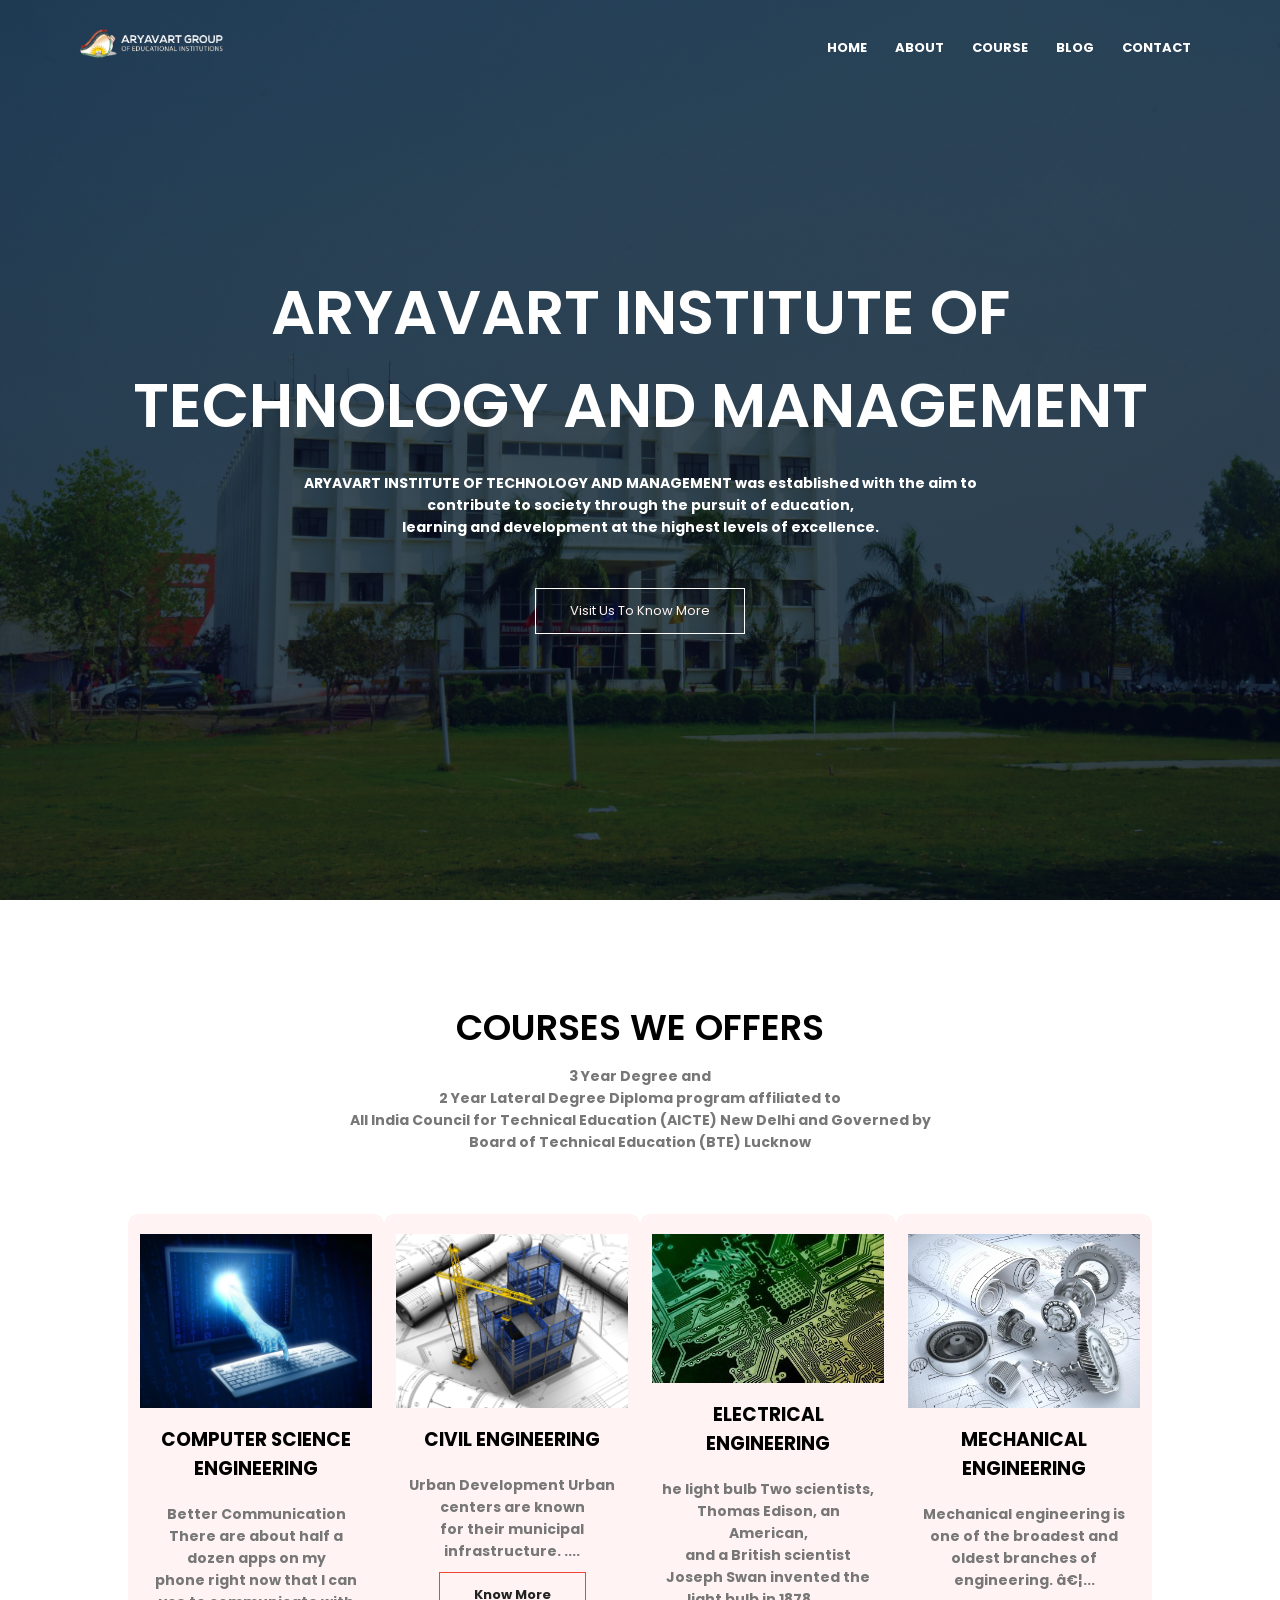
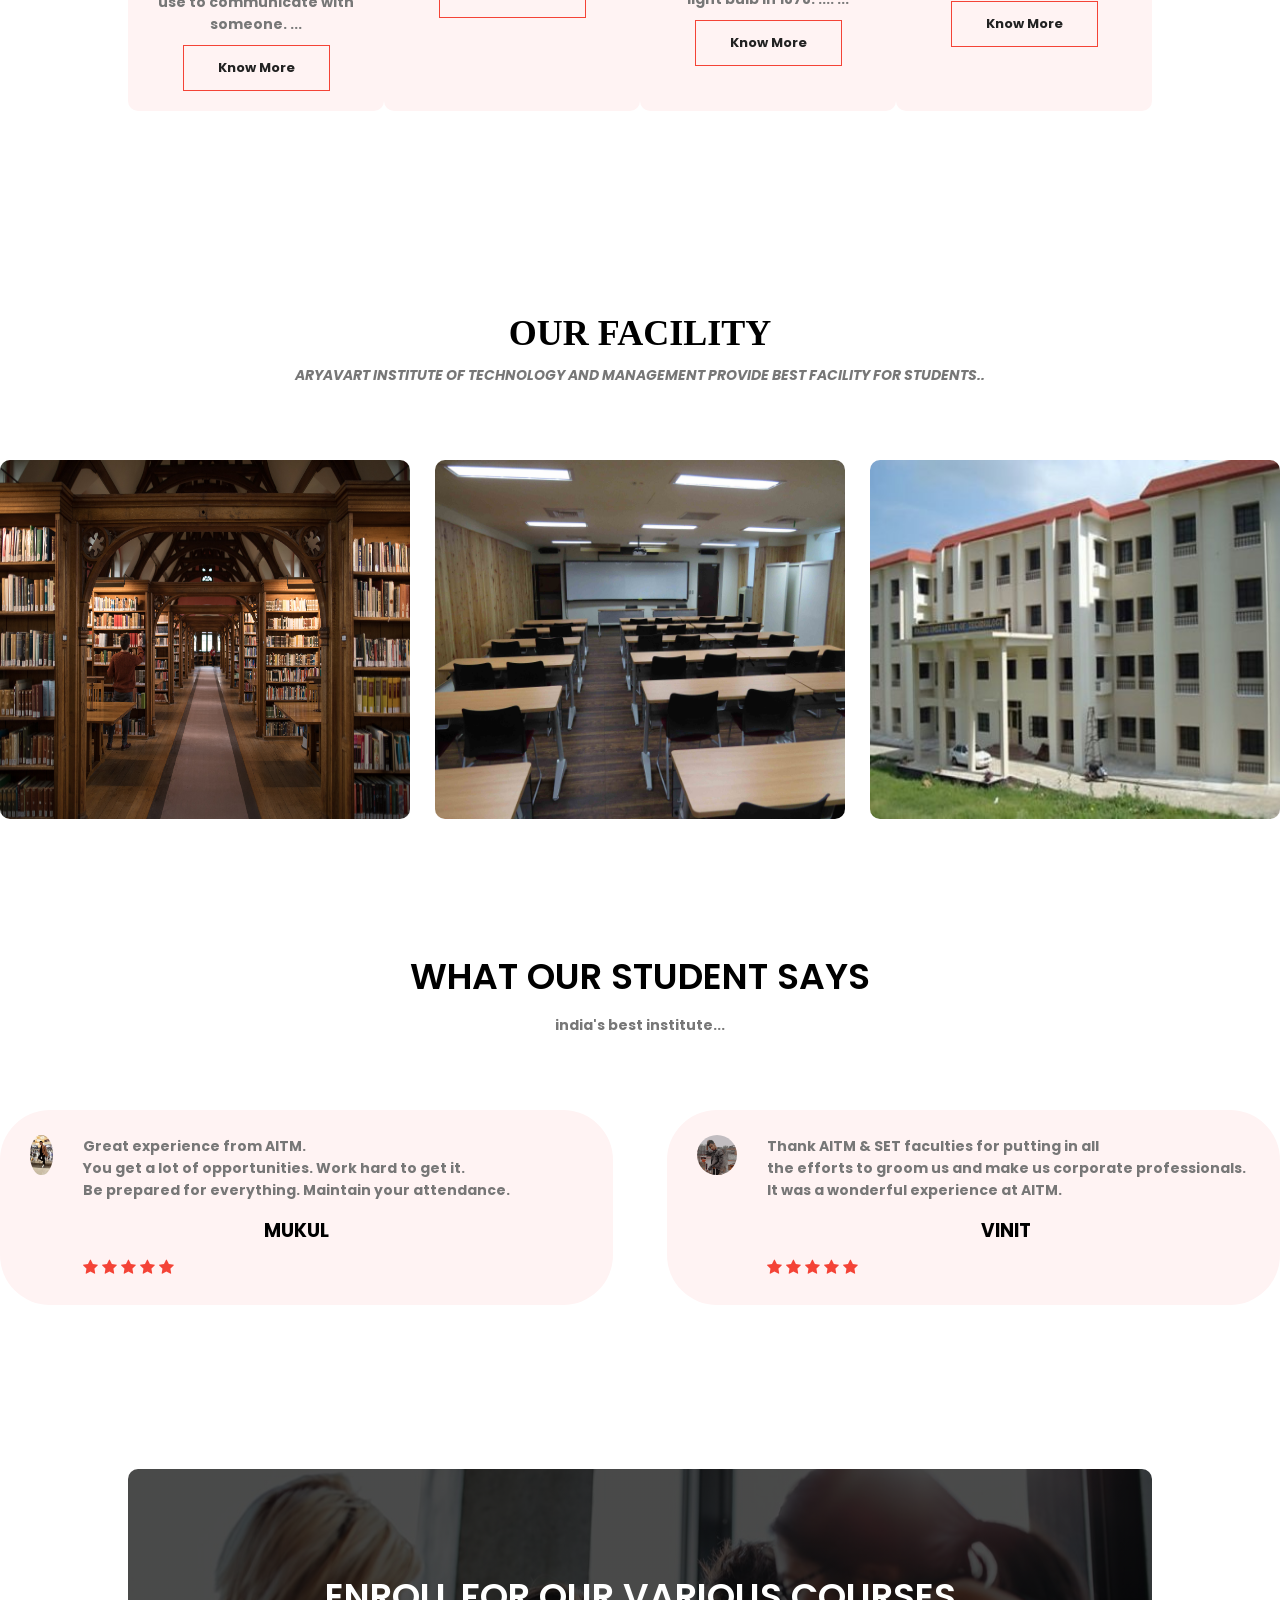
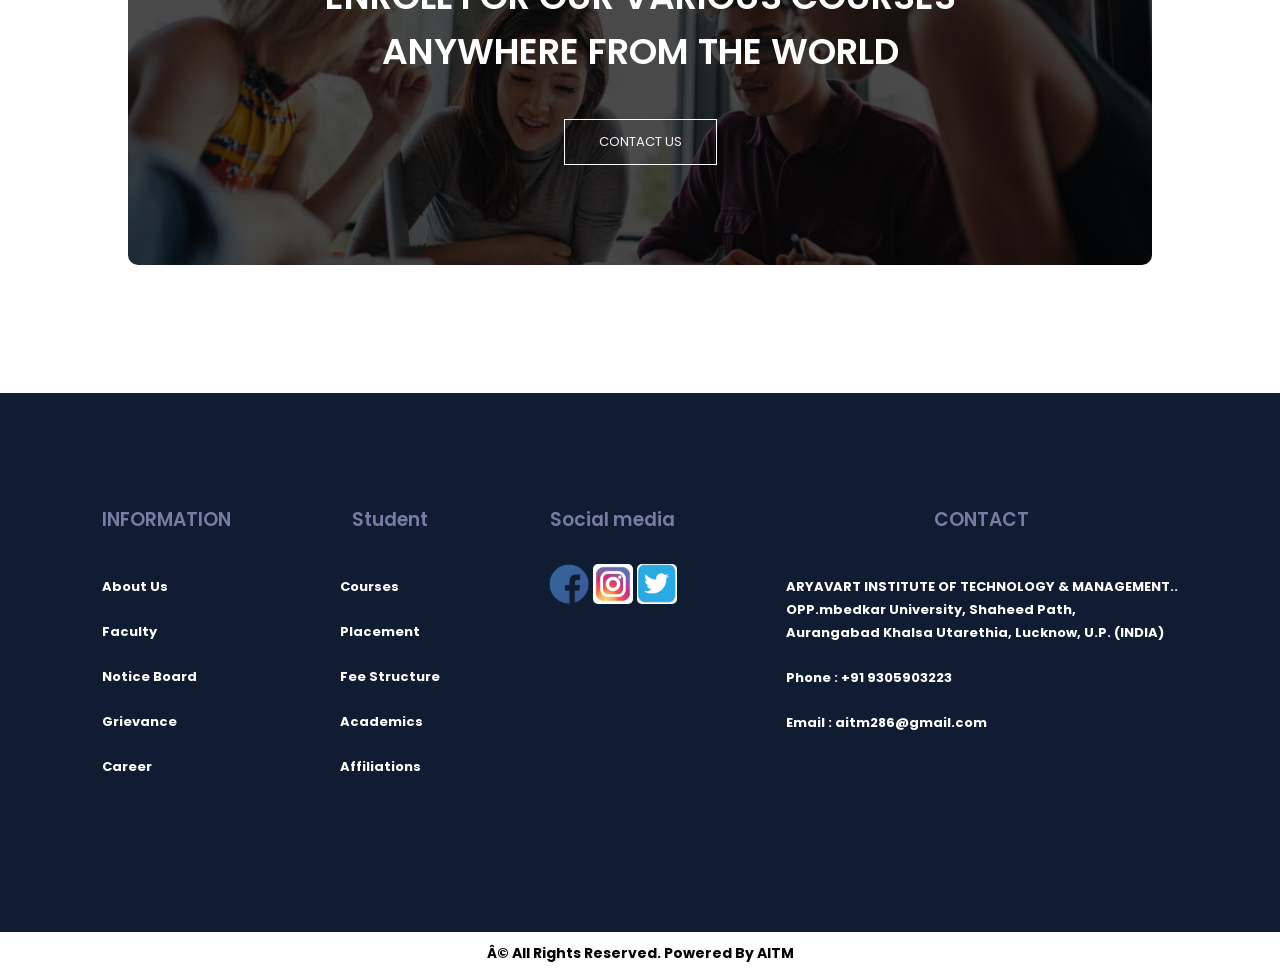
<file: index.html>
<!DOCTYPE html>
<html>
<head >   
    <title>AITM</title>
    <link rel="stylesheet" href="YADAV.css">
    <link rel="preconnect" href="https://fonts.googleapis.com">
<link rel="preconnect" href="https://fonts.gstatic.com" crossorigin>
<link href="https://fonts.googleapis.com/css2?family=Poppins:wght@100;700&display=swap" rel="stylesheet">
<link rel="stylesheet" href="https://cdnjs.cloudflare.com/ajax/libs/font-awesome/4.7.0/css/font-awesome.min.css" integrity="sha256-eZrrJcwDc/3uDhsdt61sL2oOBY362qM3lonlgyExkL0=" crossorigin="anonymous"/>
</head>
<body>
    <section class="header">
        <nav>
            <a href="index.html"><img src="vr.png"></a>
            <div class="nav-links">
                <ul>
                    <b><li><a href="VYADAV.html">HOME</a></li></b>
                    <b><li><a href="about.html">ABOUT</a></li></b>
                   <b><li><a href="course.html">COURSE</a></li></b>
                    <b><li><a href="blog.html">BLOG</a></li></b>
                    <b><li><a href="contact.html">CONTACT</a></li></b>
                   
                </ul>
            </div>
        </nav>
        <div class="text-box">
            <h1>ARYAVART INSTITUTE OF TECHNOLOGY AND MANAGEMENT</h1>
           <b> <P>ARYAVART INSTITUTE OF TECHNOLOGY AND MANAGEMENT was established with the aim to <br>contribute to society through the pursuit of education,<br> learning and development at the highest levels of excellence.</P></b>
            <a href="know.html" class="hero-btn">Visit Us To Know More</a>
        </div>
    </section>
    <!----------------------------Course----------------------------->
    <section class="course">
        <h1>COURSES WE OFFERS</h1>
       <b><p>3 Year Degree and <br>2 Year Lateral Degree Diploma program affiliated to<br> All India Council for Technical Education (AICTE) New Delhi and Governed by<br> Board of Technical Education (BTE) Lucknow</p></b>
       <div class="row">
        <div class="course-col">
            <img src="CSE.webp">
            <h3>COMPUTER SCIENCE ENGINEERING</h3> 
            <b><p>Better Communication There are about half a dozen apps on my<br> phone right now that I can use to communicate with someone. ...</p></b>
            <b><a href="course.html" class="hero-btn , red-btn">Know More</a></b>         
        </div>
        <div class="course-col">
            <img src="CS.jpg">
            <h3>CIVIL ENGINEERING</h3> 
            <b><p>Urban Development Urban centers are known <br>for their municipal infrastructure. ....</p></b>
            <b><a href="course.html" class="hero-btn , red-btn">Know More</a></b>             
        </div>
        <div class="course-col">
            <img src="EE.jpeg">
            <h3>ELECTRICAL ENGINEERING</h3> 
            <b><p>he light bulb Two scientists, Thomas Edison, an American,<br> and a British scientist Joseph Swan invented the light bulb in 1878. .... ...</p></b>
            <b><a href="course.html" class="hero-btn , red-btn">Know More</a></b>            
        </div>
        <div class="course-col">
            <img src="ME.jpeg">
            <h3>MECHANICAL ENGINEERING</h3> 
            <b><p>Mechanical engineering is one of the broadest and oldest branches of engineering. …...</p></b>

            <b><a href="course.html" class="hero-btn , red-btn">Know More</a></b>             
        </div>
       </div>
</section>
    <!--------------FACILITIES-------------------->
    <section class="facility">
        <h1>OUR FACILITY</h1>
       <b><i> <p>ARYAVART INSTITUTE OF TECHNOLOGY AND MANAGEMENT PROVIDE BEST FACILITY FOR STUDENTS..</p></i></b>
       <div class="row">
        <div class="facility-col">
            <img src="li.jpg" height="100%" width="100%">
            <div class="layer">
                <h3>LIBARY</h3>

            </div>
        </div>
        <div class="facility-col">
            <img src="hi.jpg" height="100%" width="100%">
            <div class="layer">
                <h3>SMART CLASES</h3>

            </div>
        </div>
        <div class="facility-col">
            <img src="vir.jpg" height="100%" width="100%">
            <div class="layer">
                <h3>HOSTEL</h3>

            </div>
        </div>
       </div>
    </section>
    <!--------------------testimonials------------------------------>
    <section class="testimonials">
        <h1>WHAT OUR STUDENT SAYS</h1>
        <b><p> india's best institute...</p></section></b>
        <div class="row">
        <div class="testimonials-col">
            <img src="MK.jpg">
            <div>
                <b><p>Great experience from AITM.<br> You get a lot of opportunities. Work hard to get it.<br> Be prepared for everything. Maintain your attendance.</p></b>
                <h3>MUKUL</h3>
                <i class="fa fa-star"></i>
                <i class="fa fa-star"></i>
                <i class="fa fa-star"></i>
                <i class="fa fa-star"></i>
                <i class="fa fa-star"></i>
            </div>
        </div>
        <div class="testimonials-col">
            <img src="vinu.jpg">
            <div>
                <b><p> Thank AITM & SET faculties for putting in all<br> the efforts to groom us and make us corporate professionals.<br> It was a wonderful experience at AITM.</p></b>
                <h3>VINIT</h3>
                <i class="fa fa-star"></i>
                <i class="fa fa-star"></i>
                <i class="fa fa-star"></i>
                <i class="fa fa-star"></i>
                <i class="fa fa-star"></i>
            </div>
        </div>
        </div>
        
        
        
    </section>
    <!--------------------------------------------------------------------------call to action---------------------------->
    <section class="cta">
        <h1>ENROLL FOR OUR VARIOUS  COURSES <br>ANYWHERE FROM THE WORLD</h1>
        <a href="contact.html" class="hero-btn">CONTACT US</a>

    </section>
    <!---------------------------------------footer-------------------------->
    <footer>
        <div class="footer-col">
        <h3>INFORMATION</h3>
        <li><a href="about.html">About Us</a></li>
        <li><a href="fa.html">Faculty</a></li>
        <li><a href="#">Notice Board</a></li>
        <li><a href="#">Grievance</a></li>
        <li><a href="#">Career</a></li>
        </div>
        <div class="footer-col">
            <h3>Student</h3>
            <li><a href="course.html">Courses</a></li>
            <li><a href="placement.html">Placement</a></li>
            <li><a href="fs.html">Fee Structure</a></li>
            <li><a href="#">Academics</a></li>
            <li><a href="#">Affiliations</a></li>
            </div>
            <div class="footer-col">
            <h3>Social media</h3>
          <a href="https://www.facebook.com/profile.php?id=100081914302733"><img src="fb.webp"></a>
          <a href="https://www.instagram.com/vinit_mohan19/"><img src="ig.jpg"></a>
          <a href="https://twitter.com/Vinit_1911"><img src="tw.jpg"></a>
           </div>

                <div class="footer-col">
                    <h3>CONTACT</h3>
                    <li><a href="#">ARYAVART INSTITUTE OF TECHNOLOGY & MANAGEMENT..<br>OPP.mbedkar University, Shaheed Path, <br>Aurangabad Khalsa Utarethia, Lucknow, U.P. (INDIA)</a></li>
                    <li><a href="#">Phone : +91 9305903223</a></li>
                    <li><a href="#">Email : aitm286@gmail.com</a></li>
                    </div>
    </footer>
    <div class="vinit">
        <b><p style="color:black ;text-align:center">© All Rights Reserved. Powered By AITM</p></b>
    </div>
    </body>
</html>
</file>
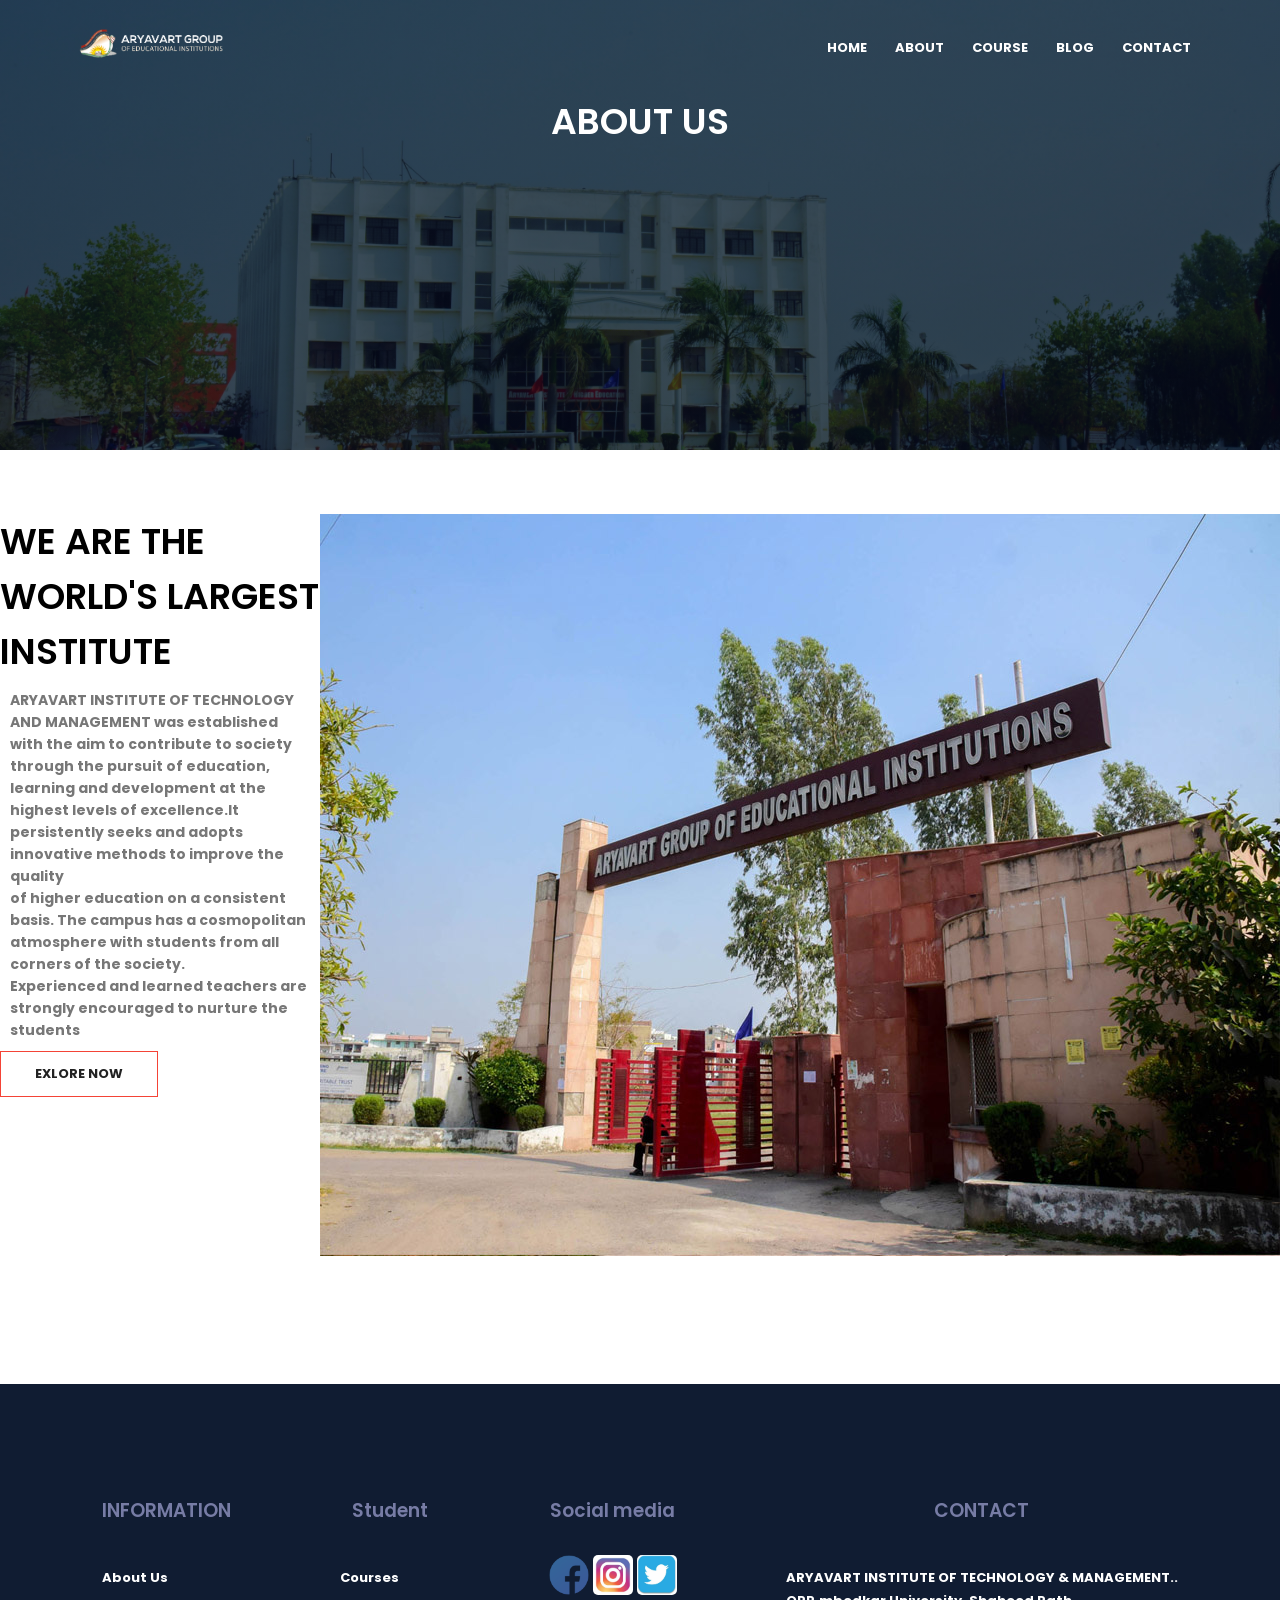
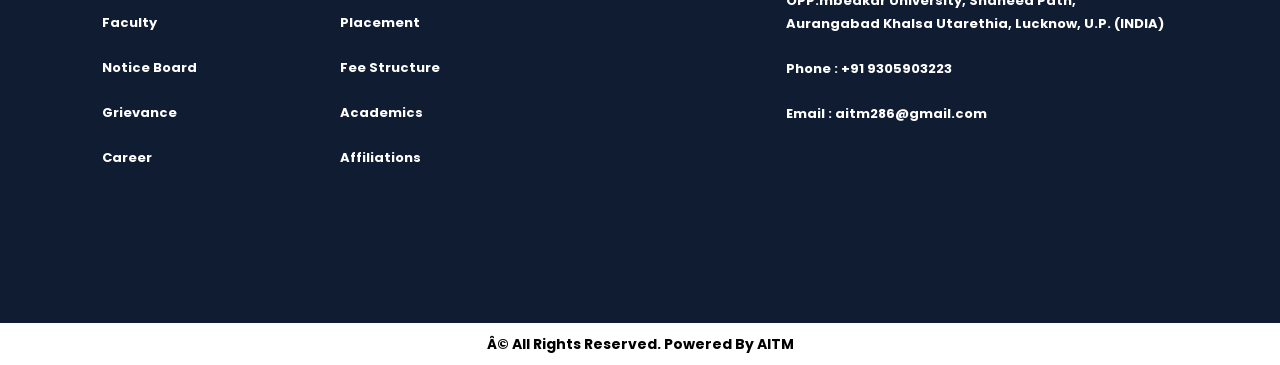
<file: about.html>
<!DOCTYPE html>
<html>
<head>   
    <title>AITM</title>
    <link rel="stylesheet" href="YADAV.css">
    <link rel="preconnect" href="https://fonts.googleapis.com">
<link rel="preconnect" href="https://fonts.gstatic.com" crossorigin>
<link href="https://fonts.googleapis.com/css2?family=Poppins:wght@100;700&display=swap" rel="stylesheet">
<link rel="stylesheet" href="https://cdnjs.cloudflare.com/ajax/libs/font-awesome/4.7.0/css/font-awesome.min.css" integrity="sha256-eZrrJcwDc/3uDhsdt61sL2oOBY362qM3lonlgyExkL0=" crossorigin="anonymous"/>
</head>
<body>
    <section class="sub-header">
        <nav>
            <a href="index.html"><img src="vr.png"></a>
            <div class="nav-links">
                <ul>
                    <b><li><a href="index.html">HOME</a></li></b>
                    <b><li><a href="about.html">ABOUT</a></li></b>
                   <b><li><a href="course.html">COURSE</a></li></b>
                    <b><li><a href="blog.html">BLOG</a></li></b>
                    <b><li><a href="contact.html">CONTACT</a></li></b>
                </ul>
            </div>
        </nav>
        <h1>ABOUT US</h1>
    </section>
    <!-------------------------------------------------------about us content--------------------------------------------->
    <section class="about us">
        <div class="row">
            <div class="about-col">
                <h1>WE ARE THE WORLD'S LARGEST INSTITUTE</h1>
                <b><p>ARYAVART INSTITUTE OF TECHNOLOGY AND MANAGEMENT was established with the aim to contribute to society through the pursuit of education,<br> learning and development at the highest levels of excellence.It persistently seeks and adopts innovative methods to improve the quality<br> of higher education on a consistent basis. The campus has a cosmopolitan atmosphere with students from all corners of the society.<br> Experienced and learned teachers are strongly encouraged to nurture the students</p></b>
                <div class="ab">
               <b><a href="" class="hero-btn , red-btn">EXLORE NOW</a></b>
                </div>
                </div>
                <img src="about.jpg">
        </div>

    </section>
    <!---------------------------------------footer-------------------------->
    <footer>
        <div class="footer-col">
        <h3>INFORMATION</h3>
        <li><a href="about.html">About Us</a></li>
        <li><a href="#">Faculty</a></li>
        <li><a href="#">Notice Board</a></li>
        <li><a href="#">Grievance</a></li>
        <li><a href="#">Career</a></li>
        </div>
        <div class="footer-col">
            <h3>Student</h3>
            <li><a href="contact.html">Courses</a></li>
            <li><a href="placement.html">Placement</a></li>
            <li><a href="fs.html">Fee Structure</a></li>
            <li><a href="#">Academics</a></li>
            <li><a href="#">Affiliations</a></li>
            </div>
            <div class="footer-col">
            <h3>Social media</h3>
           <img src="fb.webp">
           <img src="ig.jpg">
           <img src="tw.jpg">
           </div>

                <div class="footer-col">
                    <h3>CONTACT</h3>
                    <li><a href="#">ARYAVART INSTITUTE OF TECHNOLOGY & MANAGEMENT..<br>OPP.mbedkar University, Shaheed Path, <br>Aurangabad Khalsa Utarethia, Lucknow, U.P. (INDIA)</a></li>
                    <li><a href="#">Phone : +91 9305903223</a></li>
                    <li><a href="#">Email : aitm286@gmail.com</a></li>
                    </div>
    </footer>
    <div class="vinit">
        <b><p style="color:black ;text-align:center">© All Rights Reserved. Powered By AITM</p></b>
    </div>
</body>

</html>
</file>
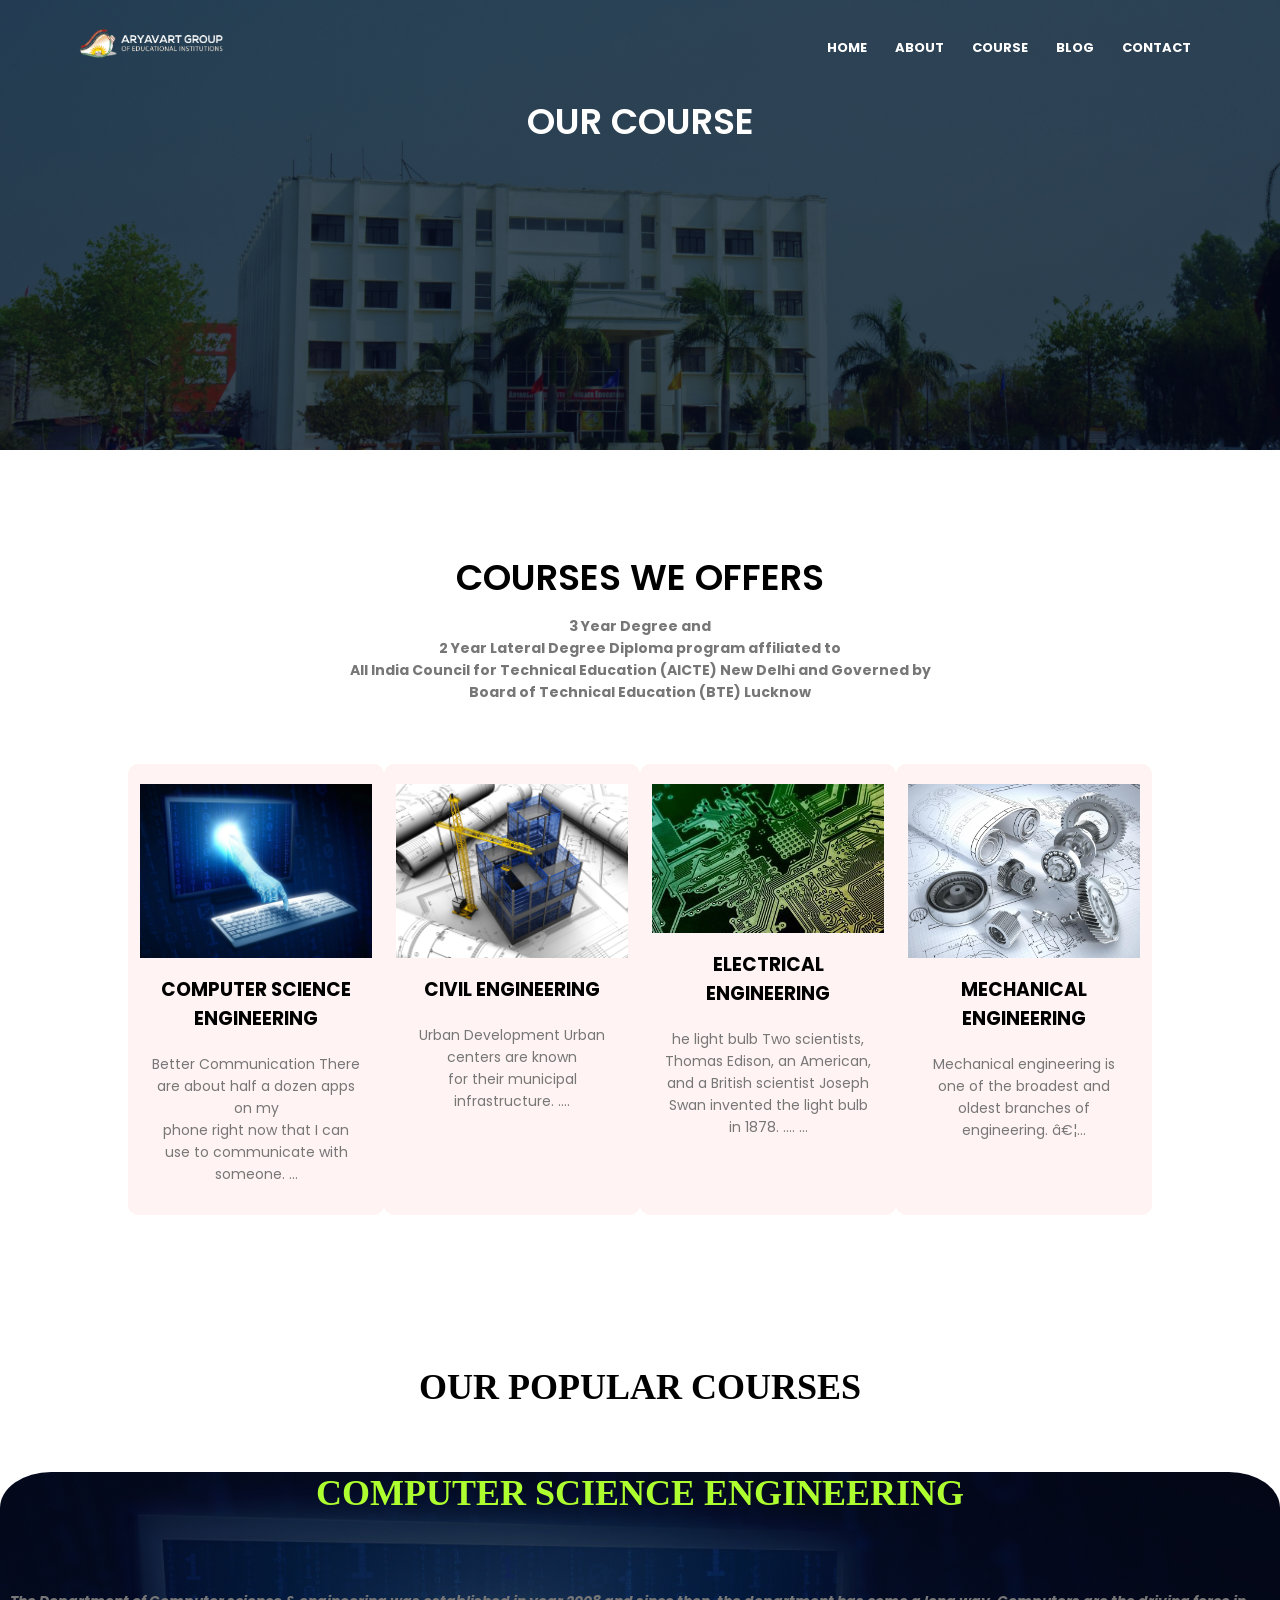
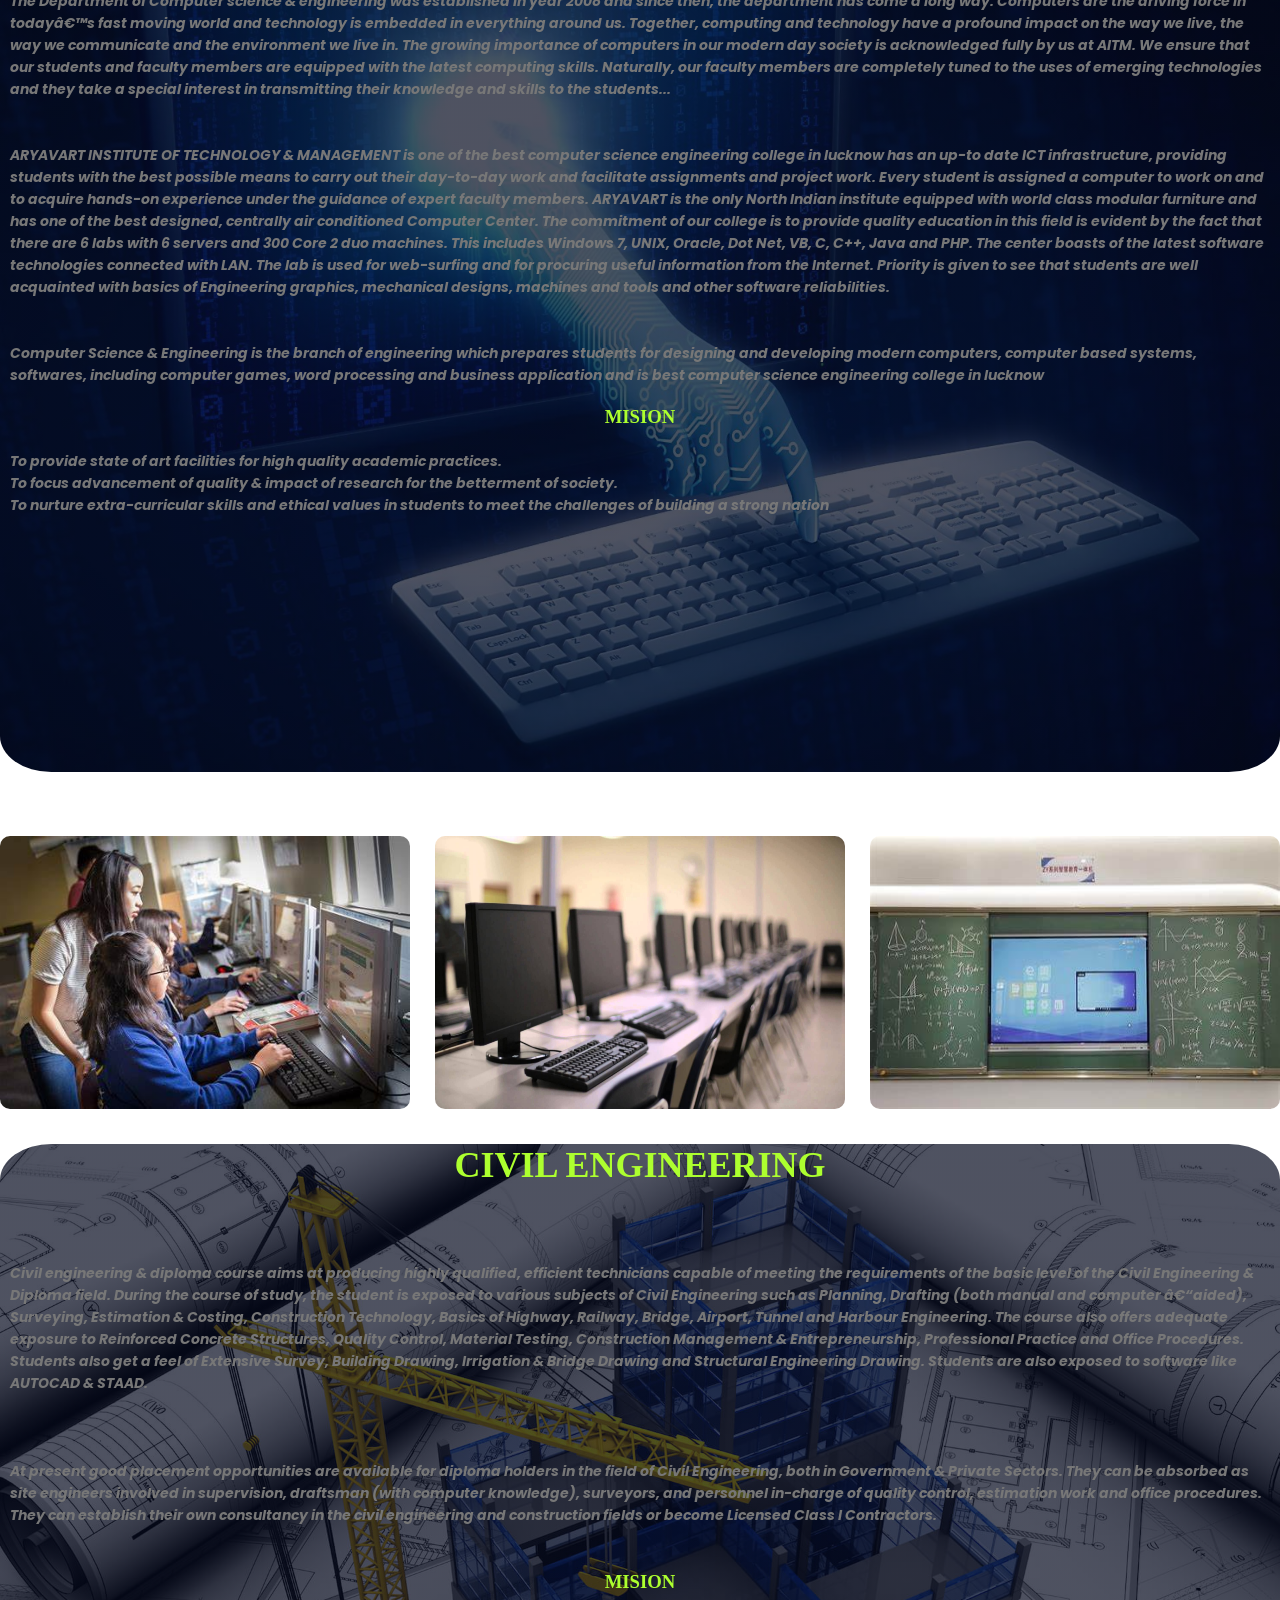
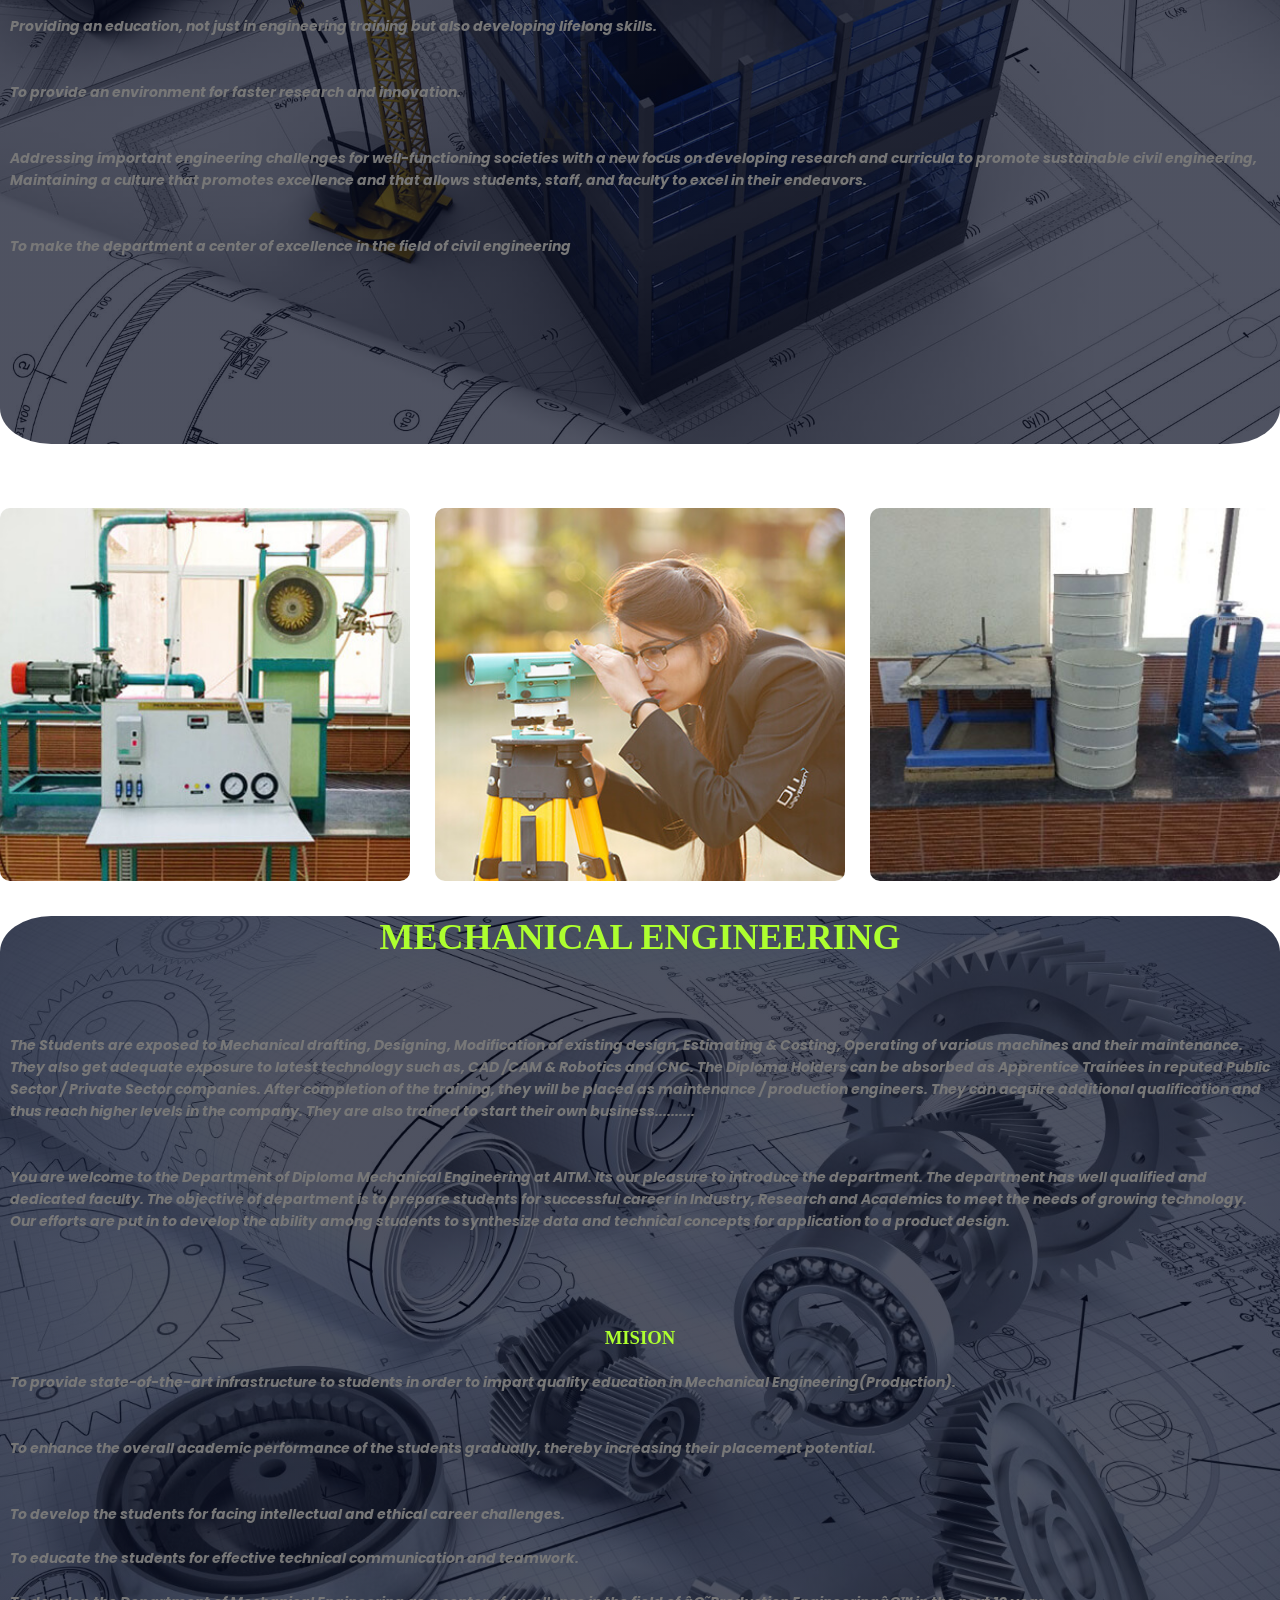
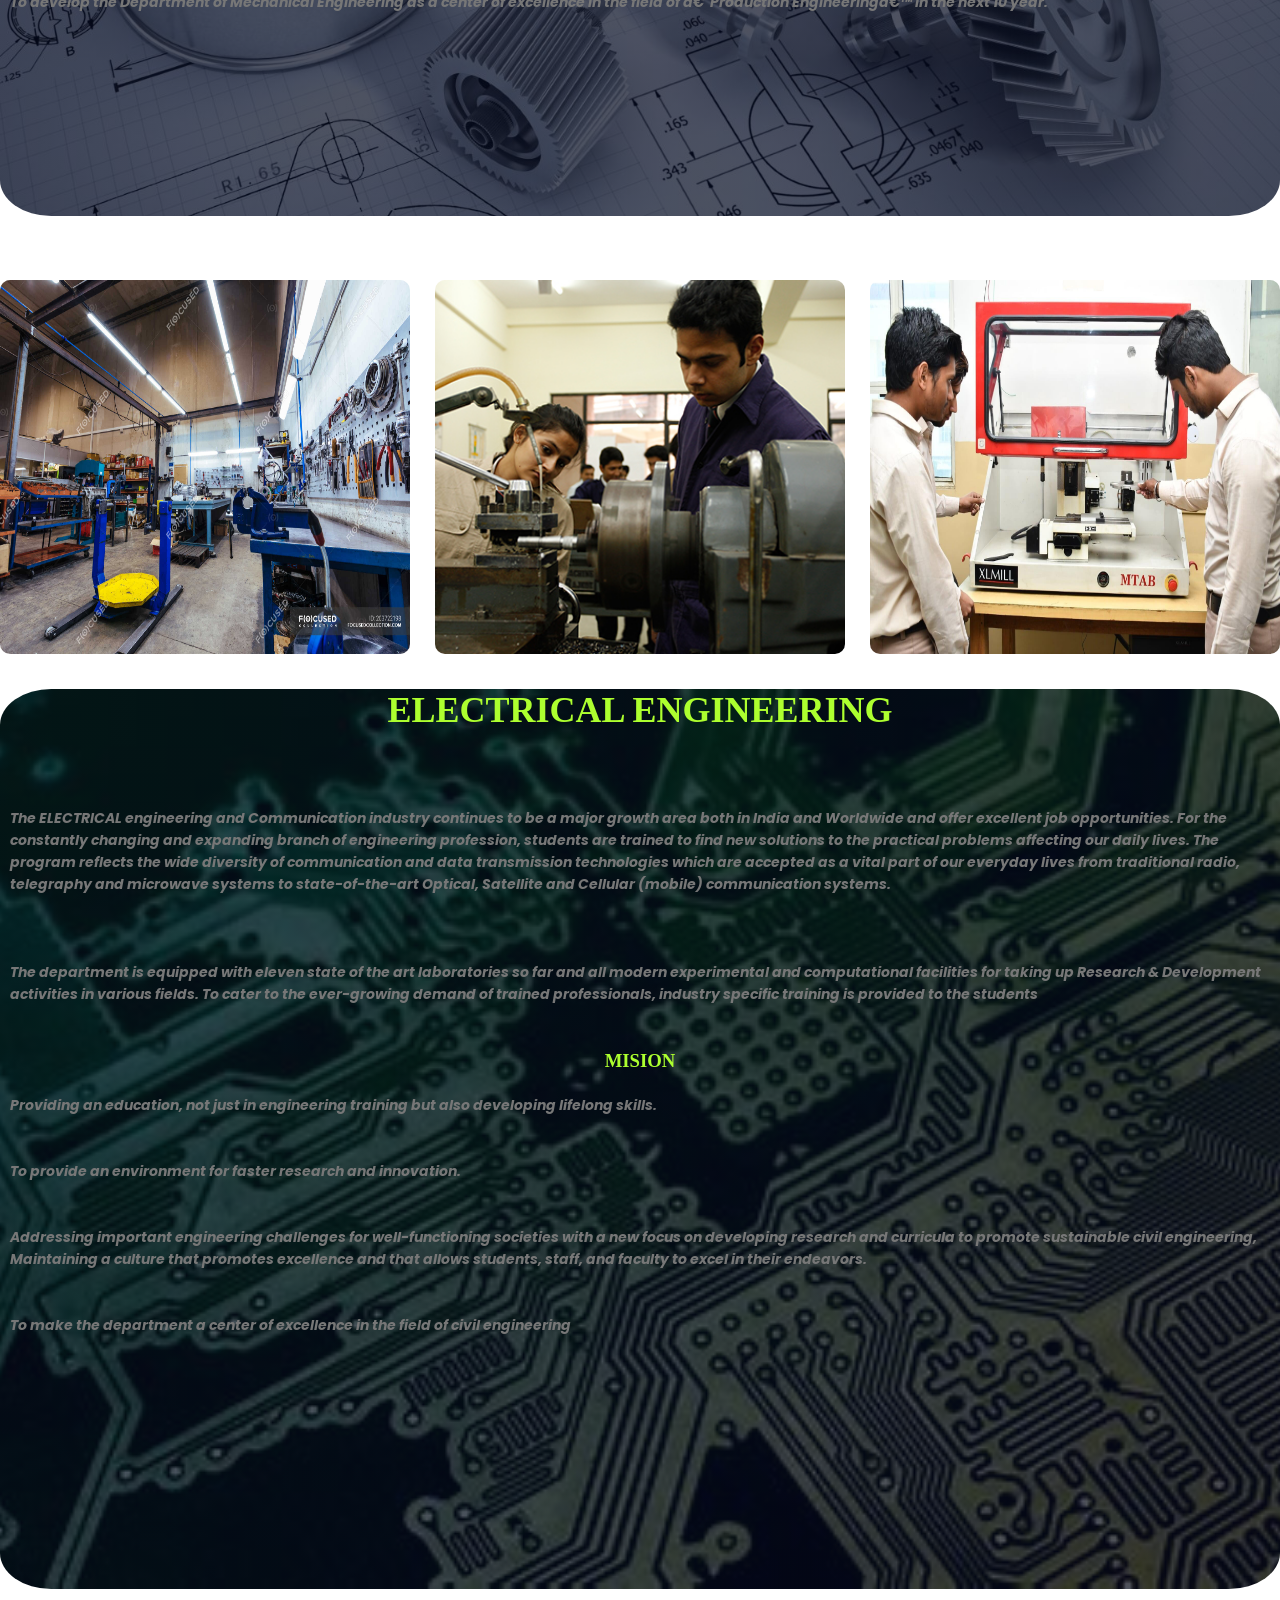
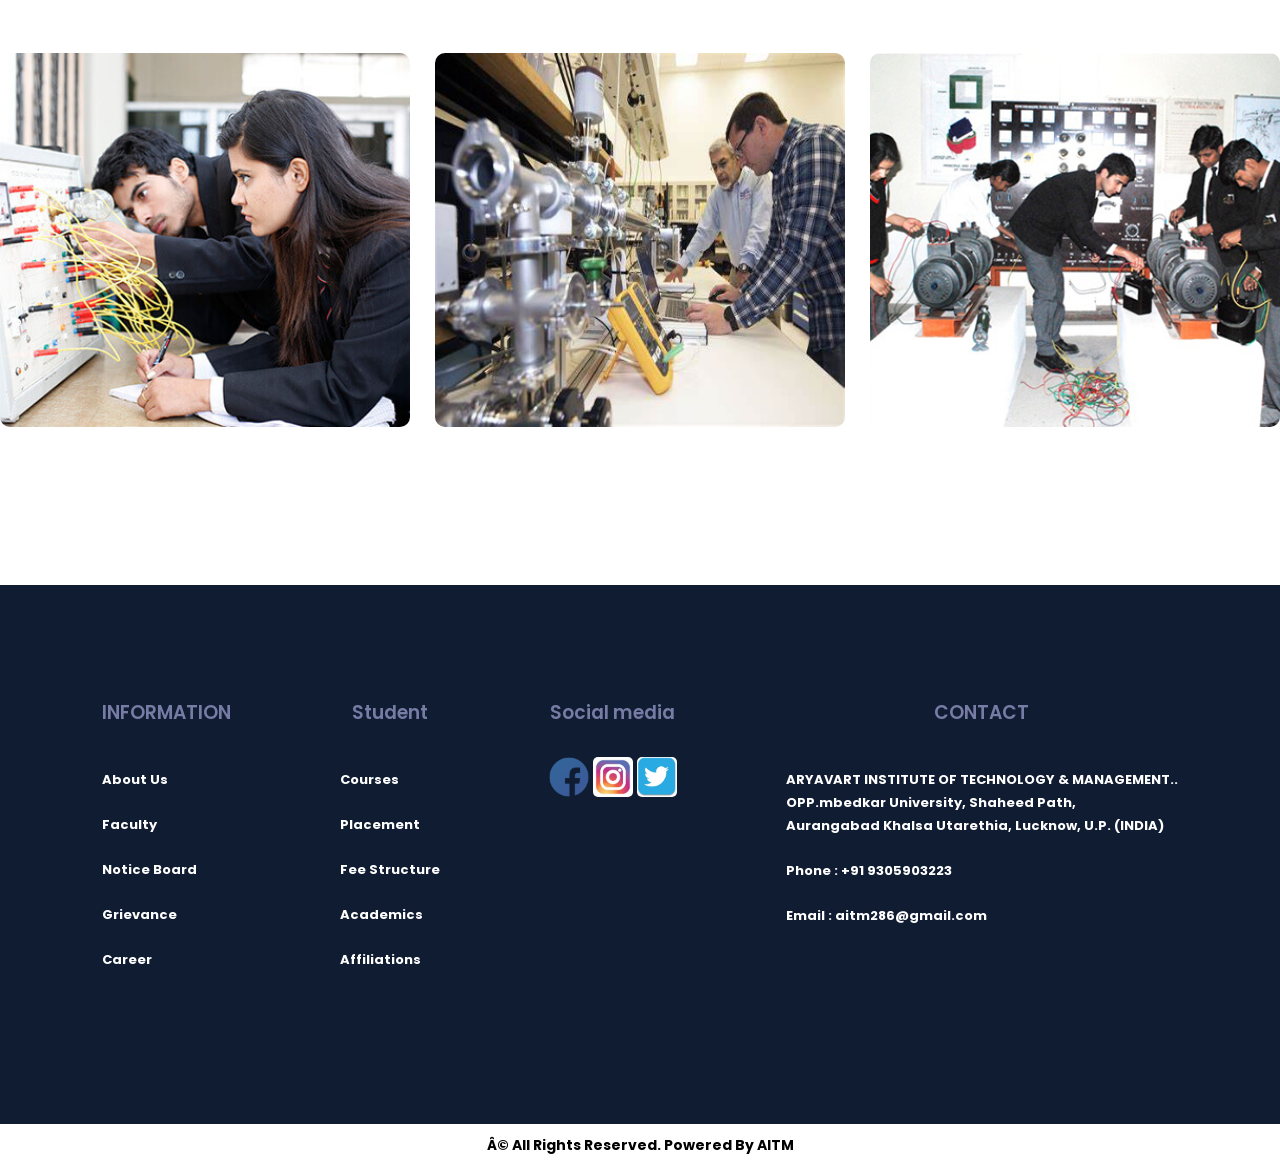
<file: course.html>
<!DOCTYPE html>
<html>
<head    
    <title></title>
    <link rel="stylesheet" href="YADAV.css">
    <link rel="preconnect" href="https://fonts.googleapis.com">
<link rel="preconnect" href="https://fonts.gstatic.com" crossorigin>
<link href="https://fonts.googleapis.com/css2?family=Poppins:wght@100;700&display=swap" rel="stylesheet">
<link rel="stylesheet" href="https://cdnjs.cloudflare.com/ajax/libs/font-awesome/4.7.0/css/font-awesome.min.css" integrity="sha256-eZrrJcwDc/3uDhsdt61sL2oOBY362qM3lonlgyExkL0=" crossorigin="anonymous"/>
</head>
<body>
    <section class="sub-header">
        <nav>
            <a href="index.html"><img src="vr.png"></a>
            <div class="nav-links">
                <ul>
                    <b><li><a href="index.html">HOME</a></li></b>
                    <b><li><a href="about.html">ABOUT</a></li></b>
                   <b><li><a href="course.html">COURSE</a></li></b>
                    <b><li><a href="blog.html">BLOG</a></li></b>
                    <b><li><a href="contact.html">CONTACT</a></li></b>
                 
                </ul>
            </div>
        </nav>
        <h1> OUR COURSE</h1>
    </section>
    <!------------------------------------------------------course----------------------------------------->
    <section class="course">
        <h1>COURSES WE OFFERS</h1>
       <b><p style="cursor: pointer;">3 Year Degree and <br>2 Year Lateral Degree Diploma program affiliated to<br> All India Council for Technical Education (AICTE) New Delhi and Governed by<br> Board of Technical Education (BTE) Lucknow</p></b>
       <div class="row">
        <div class="course-col">
            <img src="CSE.webp">
            <h3>COMPUTER SCIENCE ENGINEERING</h3> 
            <p  style="cursor: pointer";>Better Communication There are about half a dozen apps on my<br> phone right now that I can use to communicate with someone. ...</p>           
        </div>
        <div class="course-col">
            <img src="CS.jpg">
            <h3>CIVIL ENGINEERING</h3> 
            <p>Urban Development Urban centers are known <br>for their municipal infrastructure. ....</p>           
        </div>
        <div class="course-col">
            <img src="EE.jpeg">
            <h3>ELECTRICAL ENGINEERING</h3> 
            <p>he light bulb Two scientists, Thomas Edison, an American,<br> and a British scientist Joseph Swan invented the light bulb in 1878. .... ...</p>           
        </div>
        <div class="course-col">
            <img src="ME.jpeg">
            <h3>MECHANICAL ENGINEERING</h3> 
            <p>Mechanical engineering is one of the broadest and oldest branches of engineering. …...</p>           
        </div>
       </div>
</section>
<h1 style="text-align: center; font-family:forte; margin-bottom: 5%";>OUR POPULAR COURSES</h1>
<section class="ac">
<div class="ab-col">
<h1 style="text-align: center; color: greenyellow; font-family: Cambria, Cochin, Georgia, Times, 'Times New Roman', serif;margin-top: 5px; margin-bottom: 5%;cursor: pointer";>COMPUTER SCIENCE ENGINEERING</h1>
<b><i><P>The Department of Computer science & engineering was established in year 2008 and since then, the department has come a long way. Computers are the driving force in today’s fast moving world and technology is embedded in everything around us. Together, computing and technology have a profound impact on the way we live, the way we communicate and the environment we live in. The growing importance of computers in our modern day society is acknowledged fully by us at AITM. We ensure that our students and faculty members are equipped with the latest computing skills. Naturally, our faculty members are completely tuned to the uses of emerging technologies and they take a special interest in transmitting their knowledge and skills to the students...<br><br><br>ARYAVART INSTITUTE OF TECHNOLOGY & MANAGEMENT is one of the best computer science engineering college in lucknow has an up-to date ICT infrastructure, providing students with the best possible means to carry out their day-to-day work and facilitate assignments and project work. Every student is assigned a computer to work on and to acquire hands-on experience under the guidance of expert faculty members. ARYAVART is the only North Indian institute equipped with world class modular furniture and has one of the best designed, centrally air conditioned Computer Center. The commitment of our college is to provide quality education in this field is evident by the fact that there are 6 labs with 6 servers and 300 Core 2 duo machines. This includes Windows 7, UNIX, Oracle, Dot Net, VB, C, C++, Java and PHP. The center boasts of the latest software technologies connected with LAN. The lab is used for web-surfing and for procuring useful information from the Internet. Priority is given to see that students are well acquainted with basics of Engineering graphics, mechanical designs, machines and tools and other software reliabilities.<br><br><br>Computer Science & Engineering is the branch of engineering which prepares students for designing and developing modern computers, computer based systems, softwares, including computer games, word processing and business application and is best computer science engineering college in lucknow</P></b></i>

<h3 style="color:greenyellow; font-family:Cambria, Cochin, Georgia, Times, 'Times New Roman', serif;cursor: pointer";>MISION</h3>
<i><b><p>To provide state of art facilities for high quality academic practices.<br>
    To focus advancement of quality & impact of research for the betterment of society.<br>
    To nurture extra-curricular skills and ethical values in students to meet the challenges of building a strong nation</p></b></i>
</div>
</section>
<div class="row">
    <div class="facility-col">
        <img src="ff.jpg" height="100%" width="100%">
        <div class="layer">
            <h3>BEST FACULTY</h3>

        </div>
    </div>
    <div class="facility-col">
        <img src="cl.jpg" height="100%" width="100%">
        <div class="layer">
            <h3>COMPUTER LAB</h3>

        </div>
    </div>
    <div class="facility-col">
        <img src="dc.jpg" height="100%" width="100%">
        <div class="layer">
            <h3>DIGITAL CLASES</h3>

        </div>
    </div>
   </div>
<section class="ce">
<div class="ce-col">
<h1 style="text-align: center; color: greenyellow; font-family: Cambria, Cochin, Georgia, Times, 'Times New Roman', serif;margin-top: 5px; margin-bottom: 5%;cursor: pointer";>CIVIL ENGINEERING</h1>
<b><i><p>Civil engineering & diploma course aims at producing highly qualified, efficient technicians capable of meeting the requirements of the basic level of the Civil Engineering & Diploma field. During the course of study, the student is exposed to various subjects of Civil Engineering such as Planning, Drafting (both manual and computer –aided), Surveying, Estimation & Costing, Construction Technology, Basics of Highway, Railway, Bridge, Airport, Tunnel and Harbour Engineering. The course also offers adequate exposure to Reinforced Concrete Structures, Quality Control, Material Testing, Construction Management & Entrepreneurship, Professional Practice and Office Procedures. Students also get a feel of Extensive Survey, Building Drawing, Irrigation & Bridge Drawing and Structural Engineering Drawing. Students are also exposed to software like AUTOCAD & STAAD.<br><br><br><br>At present good placement opportunities are available for diploma holders in the field of Civil Engineering, both in Government & Private Sectors. They can be absorbed as site engineers involved in supervision, draftsman (with computer knowledge), surveyors, and personnel in-charge of quality control, estimation work and office procedures. They can establish their own consultancy in the civil engineering and construction fields or become Licensed Class I Contractors.</P></b></i><br>

<h3 style="color:greenyellow; font-family:Cambria, Cochin, Georgia, Times, 'Times New Roman', serif;cursor: pointer";>MISION</h3>
<i><b><p>Providing an education, not just in engineering training but also developing lifelong skills.<br><br><br>
    To provide an environment for faster research and innovation.<br><br><br>
    Addressing important engineering challenges for well-functioning societies with a new focus on developing research and curricula to promote sustainable civil engineering,<br>
    Maintaining a culture that promotes excellence and that allows students, staff, and faculty to excel in their endeavors.<br><br><br>
    To make the department a center of excellence in the field of civil engineering <br><br></p></b></i>
</div>
</section>
<div class="row">
    <div class="facility-col">
        <img src="fm.jpg" height="100%" width="100%">
        <div class="layer">
            <h3>FLUID MECHANICS LAB</h3>

        </div>
    </div>
    <div class="facility-col">
        <img src="hy.jpg" height="100%" width="100%">
        <div class="layer">
            <h3>SURVEY LAB</h3>

        </div>
    </div>
    <div class="facility-col">
        <img src="bm.jpg" height="100%" width="100%">
        <div class="layer">
            <h3>BUILDING MATERIAL LAB</h3>

        </div>
    </div>
   </div>
   <section class="me">
    <div class="me-col">
    <h1 style="text-align: center; color: greenyellow; font-family: Cambria, Cochin, Georgia, Times, 'Times New Roman', serif;margin-top: 5px; margin-bottom: 5%;cursor: pointer";>MECHANICAL ENGINEERING</h1>
    <b><i><P>The Students are exposed to Mechanical drafting, Designing, Modification of existing design, Estimating & Costing, Operating of various machines and their maintenance. They also get adequate exposure to latest technology such as, CAD /CAM & Robotics and CNC.
        The Diploma Holders can be absorbed as Apprentice Trainees in reputed Public Sector / Private Sector companies. After completion of the training, they will be placed as maintenance / production engineers. They can acquire additional qualification and thus reach higher levels in the company. They are also trained to start their own business..........<br><br><br>You are welcome to the Department of Diploma Mechanical Engineering at AITM. Its our pleasure to introduce the department. The department has well qualified and dedicated faculty. The objective of department is to prepare students for successful career in Industry, Research and Academics to meet the needs of growing technology. Our efforts are put in to develop the ability among students to synthesize data and technical concepts for application to a product design.</P></b></i><br><br><br>
    
    <h3 style="color:greenyellow; font-family:Cambria, Cochin, Georgia, Times, 'Times New Roman', serif;cursor: pointer";>MISION</h3>
    <i><b><p>To provide state-of-the-art infrastructure to students in order to impart quality education in Mechanical Engineering(Production).<br><br><br>
        To enhance the overall academic performance of the students gradually, thereby increasing their placement potential.<br><br><br>
        To develop the students for facing intellectual and ethical career challenges.<br><br>
        To educate the students for effective technical communication and teamwork.<br><br>
        To develop the Department of Mechanical Engineering as a center of excellence in the field of ‘Production Engineering’ in the next 10 year. <br><br></p></b></i>
    </div>
    </section>
    <div class="row">
        <div class="facility-col">
            <img src="ws.jpg" height="100%" width="100%">
            <div class="layer">
                <h3>WORKSHOP</h3>
    
            </div>
        </div>
        <div class="facility-col">
            <img src="st.jpg" height="100%" width="100%">
            <div class="layer">
                <h3>STRENGTH OF MATERIALS LAB</h3>
    
            </div>
        </div>
        <div class="facility-col">
            <img src="cd.jfif" height="100%" width="100%">
            <div class="layer">
                <h3>CAD/CAM Lab</h3>
    
            </div>
        </div>
       </div>
       <section class="ee">
        <div class="ee-col">
        <h1 style="text-align: center; color: greenyellow; font-family: Cambria, Cochin, Georgia, Times, 'Times New Roman', serif;margin-top: 5px; margin-bottom: 5%;cursor: pointer";>ELECTRICAL ENGINEERING</h1>
        <b><i><p>The ELECTRICAL engineering and Communication industry continues to be a major growth area both in India and Worldwide and offer excellent job opportunities. For the constantly changing and expanding branch of engineering profession, students are trained to find new solutions to the practical problems affecting our daily lives. The program reflects the wide diversity of communication and data transmission technologies which are accepted as a vital part of our everyday lives from traditional radio, telegraphy and microwave systems to state-of-the-art Optical, Satellite and Cellular (mobile) communication systems.<br><br><br><br>The department is equipped with eleven state of the art laboratories so far and all modern experimental and computational facilities for taking up Research & Development activities in various fields. To cater to the ever-growing demand of trained professionals, industry specific training is provided to the students</P></b></i><br>
        
        <h3 style="color:greenyellow; font-family:Cambria, Cochin, Georgia, Times, 'Times New Roman', serif;cursor: pointer";>MISION</h3>
        <i><b><p>Providing an education, not just in engineering training but also developing lifelong skills.<br><br><br>
            To provide an environment for faster research and innovation.<br><br><br>
            Addressing important engineering challenges for well-functioning societies with a new focus on developing research and curricula to promote sustainable civil engineering,<br>
            Maintaining a culture that promotes excellence and that allows students, staff, and faculty to excel in their endeavors.<br><br><br>
            To make the department a center of excellence in the field of civil engineering <br><br></p></b></i>
        </div>
        </section>
        <div class="row">
            <div class="facility-col">
                <img src="em.jpg" height="100%" width="100%">
                <div class="layer">
                    <h3>ELECTRICAL MACHINE LAB</h3>
        
                </div>
            </div>
            <div class="facility-col">
                <img src="ph.jpg" height="100%" width="100%">
                <div class="layer">
                    <h3>PHYSICS LAB</h3>
        
                </div>
            </div>
            <div class="facility-col">
                <img src="ees.jpg" height="100%" width="100%">
                <div class="layer">
                    <h3>Electrical Drives Lab</h3>
        
                </div>
            </div>
           </div>
        
    

<footer>
    <div class="footer-col">
    <h3>INFORMATION</h3>
    <li><a href="about.html">About Us</a></li>
    <li><a href="#">Faculty</a></li>
    <li><a href="#">Notice Board</a></li>
    <li><a href="#">Grievance</a></li>
    <li><a href="#">Career</a></li>
    </div>
    <div class="footer-col">
        <h3>Student</h3>
        <li><a href="course.html">Courses</a></li>
        <li><a href="placement.html">Placement</a></li>
        <li><a href="fs.html">Fee Structure</a></li>
        <li><a href="#">Academics</a></li>
        <li><a href="#">Affiliations</a></li>
        </div>
        <div class="footer-col">
        <h3>Social media</h3>
       <img src="fb.webp">
       <img src="ig.jpg">
       <img src="tw.jpg">
       </div>

            <div class="footer-col">
                <h3>CONTACT</h3>
                <li><a href="#">ARYAVART INSTITUTE OF TECHNOLOGY & MANAGEMENT..<br>OPP.mbedkar University, Shaheed Path, <br>Aurangabad Khalsa Utarethia, Lucknow, U.P. (INDIA)</a></li>
                <li><a href="#">Phone : +91 9305903223</a></li>
                <li><a href="#">Email : aitm286@gmail.com</a></li>
                </div>
</footer>
<div class="vinit">
    <b><p style="color:black ;text-align:center">© All Rights Reserved. Powered By AITM</p></b>
</div>

</body>

</html>
</file>
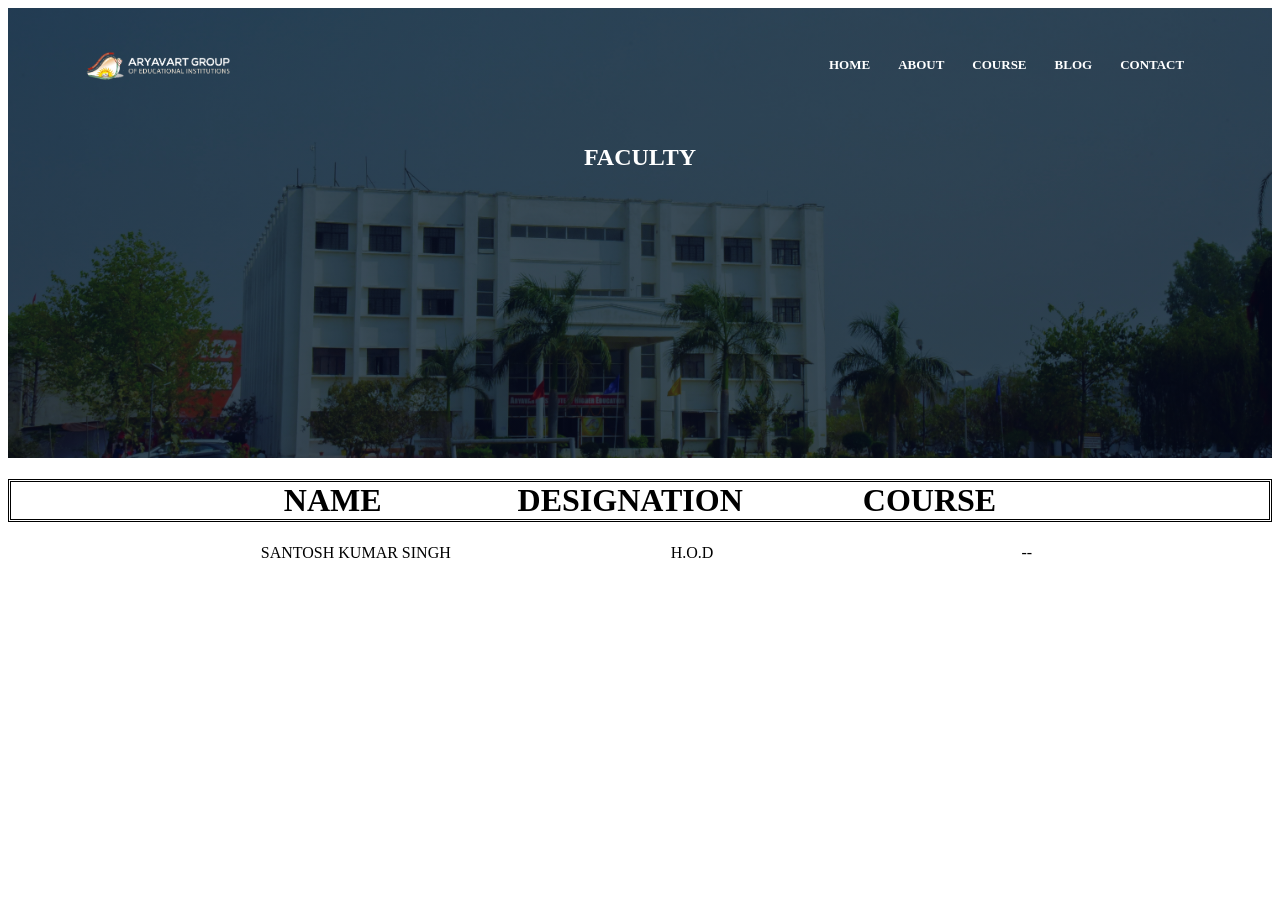
<file: fa.html>
<html>
    <head>
        <title>Faculty</title>
        <link rel="stylesheet" href="fa.css">
    </head>
    <body>
        <section class="sub-header">
            <nav>
                <a href="index.html"><img src="vr.png"></a>
                <div class="nav-links">
                    <ul>
                        <b><li><a href="index.html">HOME</a></li></b>
                        <b><li><a href="about.html">ABOUT</a></li></b>
                       <b><li><a href="course.html">COURSE</a></li></b>
                        <b><li><a href="blog.html">BLOG</a></li></b>
                        <b><li><a href="contact.html">CONTACT</a></li></b>
                    </ul>
                </div>
            </nav>
            <h1>FACULTY</h1>
        </section>
        <div class="vis">
            <h1 style="text-align:center;border: 2px solid black;border:double";>NAME  &nbsp &nbsp &nbsp &nbsp &nbsp &nbsp &nbsp &nbsp DESIGNATION &nbsp &nbsp &nbsp &nbsp &nbsp &nbsp &nbsp COURSE</h1>
            <p style="margin-left: 20% ;">SANTOSH KUMAR SINGH &nbsp&nbsp &nbsp &nbsp &nbsp&nbsp&nbsp&nbsp&nbsp&nbsp&nbsp&nbsp&nbsp&nbsp&nbsp&nbsp&nbsp&nbsp&nbsp &nbsp&nbsp&nbsp&nbsp&nbsp&nbsp&nbsp&nbsp&nbsp&nbsp&nbsp&nbsp&nbsp&nbsp&nbsp&nbsp&nbsp&nbsp&nbsp&nbsp&nbsp&nbsp &nbsp&nbsp&nbsp&nbsp&nbsp&nbsp&nbsp H.O.D &nbsp&nbsp&nbsp&nbsp&nbsp&nbsp&nbsp&nbsp&nbsp&nbsp&nbsp&nbsp&nbsp&nbsp&nbsp&nbsp&nbsp&nbsp&nbsp &nbsp&nbsp&nbsp&nbsp&nbsp&nbsp&nbsp&nbsp&nbsp&nbsp&nbsp&nbsp&nbsp&nbsp&nbsp&nbsp&nbsp&nbsp&nbsp&nbsp&nbsp&nbsp&nbsp&nbsp&nbsp&nbsp&nbsp&nbsp&nbsp&nbsp&nbsp&nbsp&nbsp&nbsp&nbsp&nbsp&nbsp&nbsp&nbsp&nbsp&nbsp&nbsp&nbsp&nbsp&nbsp&nbsp&nbsp&nbsp&nbsp&nbsp&nbsp&nbsp&nbsp&nbsp&nbsp&nbsp-- </p>
            <p style="margin-le</p>
        </div>
    </body>
</html>
</file>
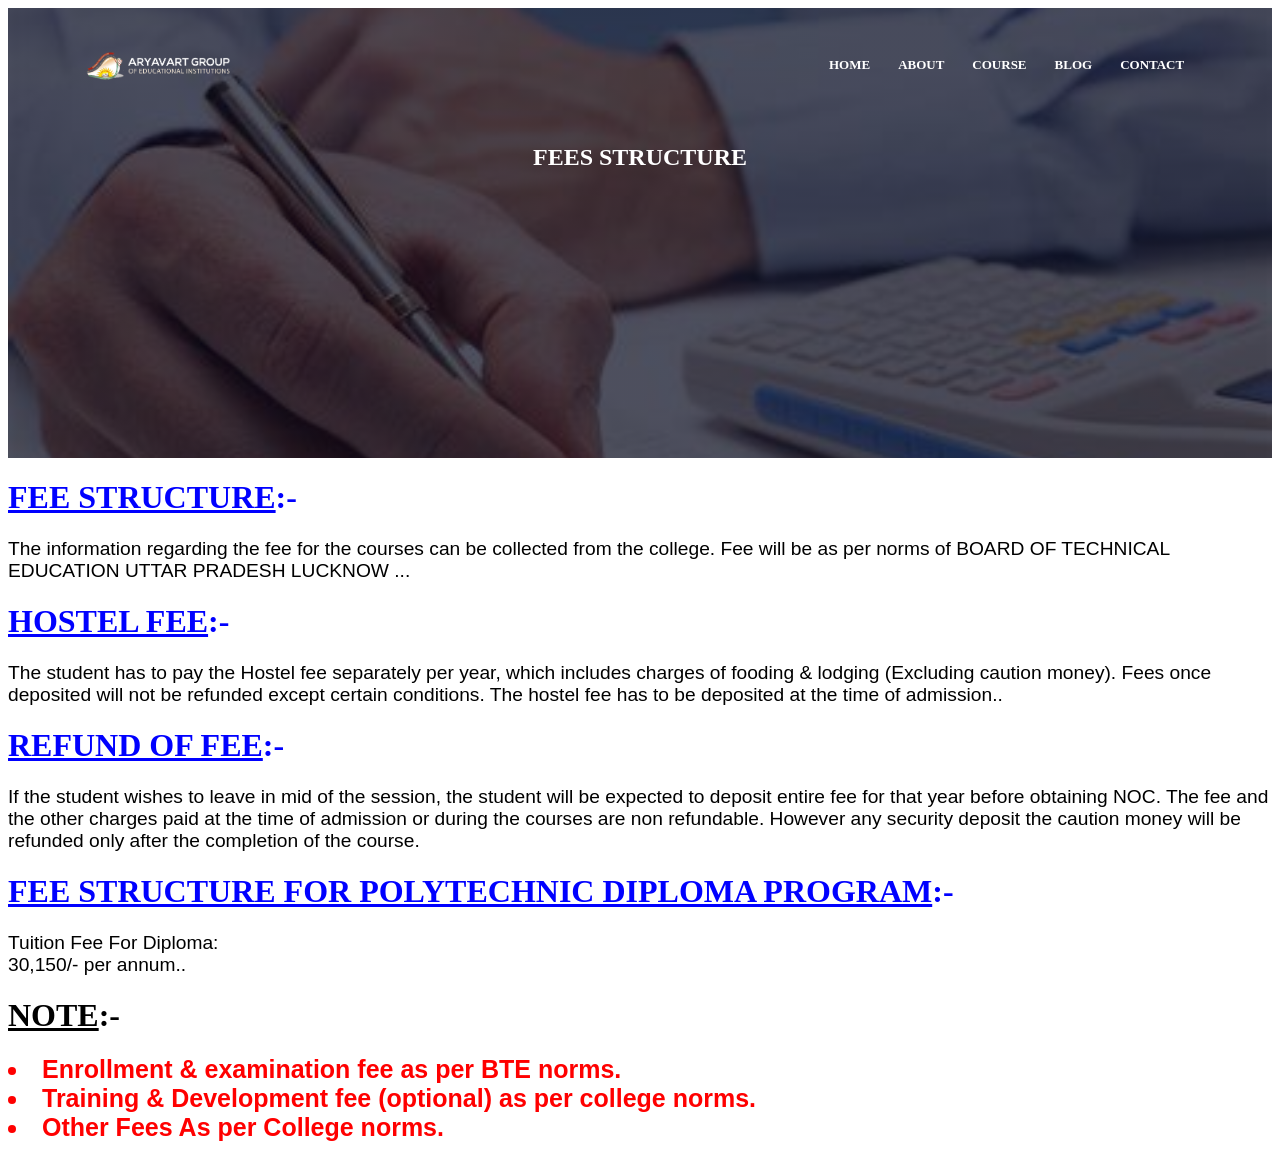
<file: fs.html>
<html>
    <head>
        <title>Fees Structure</title>
        <link rel="stylesheet" href="fs.css">
    </head>
    <body>
        <section class="fees">
            <nav>
                <a href="index.html"><img src="vr.png"></a>
                <div class="nav-links">
                    <ul>
                        <b><li><a href="index.html">HOME</a></li></b>
                        <b><li><a href="about.html">ABOUT</a></li></b>
                       <b><li><a href="course.html">COURSE</a></li></b>
                        <b><li><a href="blog.html">BLOG</a></li></b>
                        <b><li><a href="contact.html">CONTACT</a></li></b>
                      
                    </ul>
                </div>
            </nav>
            <h1 style="cursor:pointer";>FEES STRUCTURE</h1>
        </section>
        <div class="fs">
            <u><h1 style="color: blue";>FEE STRUCTURE</u>:-</h1>
        <b> <p style="font-weight: 500; font-family:'Segoe UI', Tahoma, Geneva, Verdana, sans-serif;font-size: larger";>The information regarding the fee for the courses can be collected from the college. Fee will be as per norms of BOARD OF TECHNICAL EDUCATION
                UTTAR PRADESH LUCKNOW ...</p></b>
                <u><h1 style="color: blue";>HOSTEL FEE</u>:-</h1>
                <p style="font-weight: 500; font-family:'Segoe UI', Tahoma, Geneva, Verdana, sans-serif;font-size: larger";>The student has to pay the Hostel fee separately per year, which includes charges of fooding & lodging (Excluding caution money).
                    Fees once deposited will not be refunded except certain conditions. The hostel fee has to be deposited at the time of admission..</p>
                    <u><h1 style="color: blue";>REFUND OF FEE</u>:-</h1>
                    <p style="font-weight: 500; font-family:'Segoe UI', Tahoma, Geneva, Verdana, sans-serif;font-size: larger";>If the student wishes to leave in mid of the session, the student will be expected to deposit entire fee for that year before obtaining NOC. The fee and the other charges paid at the time of admission or during the courses are non refundable. However any security deposit the caution money will be refunded only after the completion of the course.</p>
                    <u><h1 style="color: blue";>FEE STRUCTURE FOR POLYTECHNIC DIPLOMA PROGRAM</u>:-</h1>
                    <p style="font-weight: 500; font-family:'Segoe UI', Tahoma, Geneva, Verdana, sans-serif;font-size: larger";>Tuition Fee For Diploma: <br>  30,150/- per annum..</p>
                    <u><h1 style="color: black";>NOTE</u>:-</h1>
                    <li style="font-weight: 900;color: red;font-size:25;font-family:Arial, Helvetica, sans-serif";> Enrollment & examination fee as per BTE norms.</li>
                    <li style="font-weight: 900;color: red;font-size:25;font-family:Arial, Helvetica, sans-serif";>Training & Development fee (optional) as per college norms.</li>
                    <li style="font-weight: 900;color: red;font-size:25;font-family:Arial, Helvetica, sans-serif";>Other Fees As per College norms.</li>
                    

                    


                

        </div>
    </body>
</html>
</file>
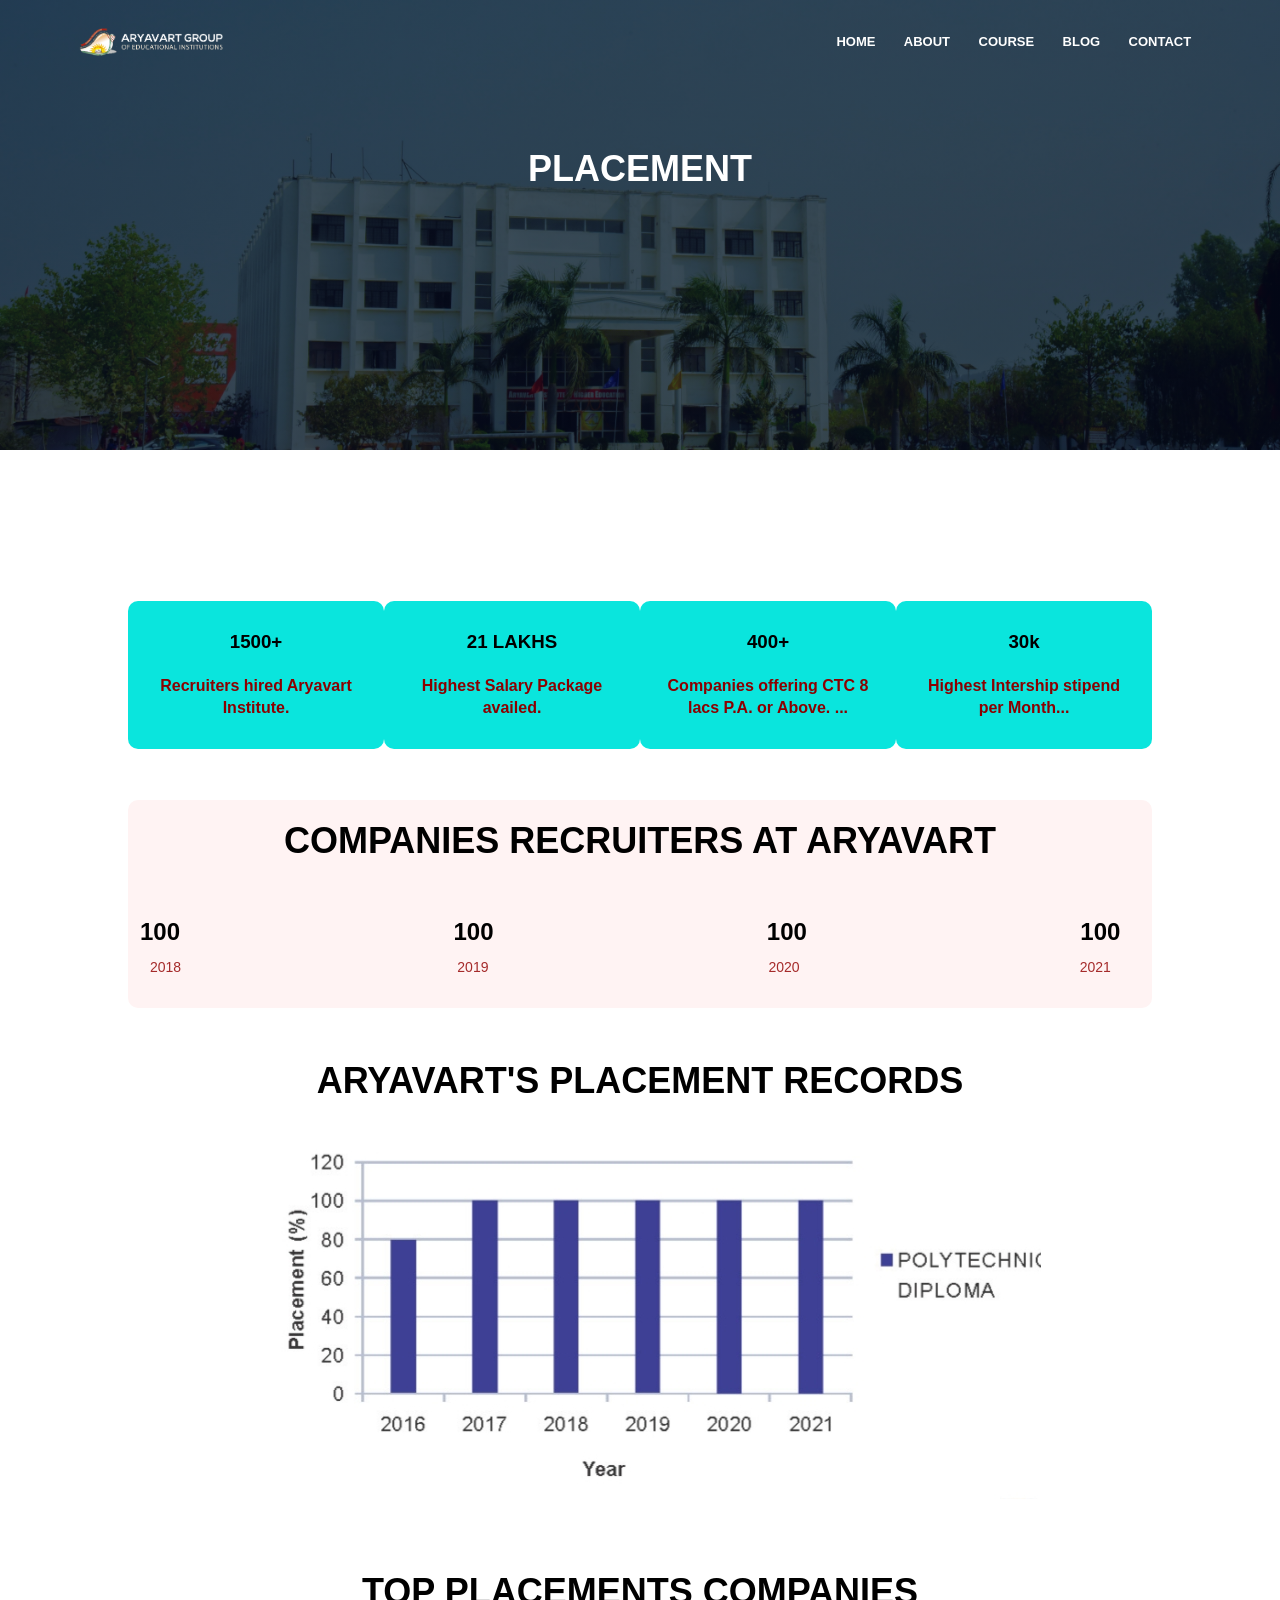
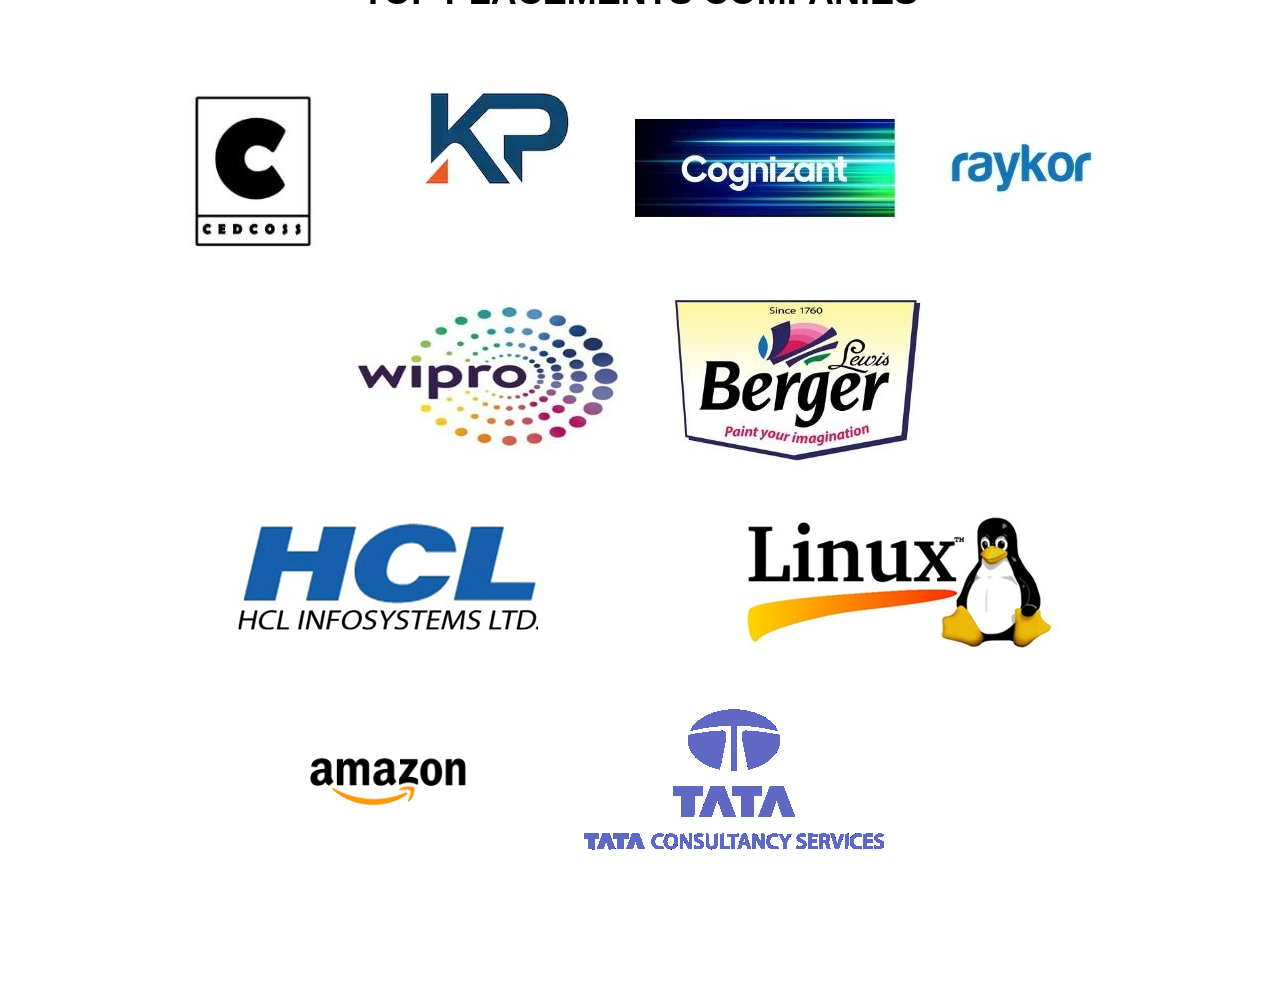
<file: placement.html>
<html>
    <head>
        <title>PLACEMENT</title>
        <link rel="stylesheet" href="YADAV.css">
    </head>
    <body>
        <section class="sub-header"> 
            <nav>
                <a href="index.html"><img src="vr.png"></a>
                <div class="nav-links">
                    <ul>
                        <b><li><a href="index.html">HOME</a></li></b>
                        <b><li><a href="about.html">ABOUT</a></li></b>
                       <b><li><a href="course.html">COURSE</a></li></b>
                        <b><li><a href="blog.html">BLOG</a></li></b>
                        <b><li><a href="contact.html">CONTACT</a></li></b>
                    </ul>
                </div>
                </nav>
            <h1 style="margin-top: 5%";> PLACEMENT</h1>
        </section>
        <section class="Placement">
                   <div class="w">
            <div class="placement-col">
                <h3 style="cursor: pointer";>1500+</h3> 
                <b><p>Recruiters hired Aryavart Institute.</p></b>         
            </div>
            <div class="placement-col">
                <h3 style="cursor: pointer";>21 LAKHS</h3> 
                <b><p>Highest Salary Package availed.</p></b>            
            </div>
            <div class="placement-col">
                <h3 style="cursor: pointer";>400+</h3> 
                <b><p>Companies offering CTC 8 lacs P.A. or Above. ...</p></b>          
            </div>
            <div class="placement-col">
                <h3 style="cursor: pointer";>30k</h3> 
                <b><p>Highest Intership stipend per Month...</p></b>         
            </div>
           </div>
           <div class="com">
            <h1>COMPANIES RECRUITERS AT ARYAVART</h1><BR><BR>
                &nbsp &nbsp &nbsp &nbsp &nbsp &nbsp  <h2 style="text-align:left";>100 &nbsp &nbsp&nbsp &nbsp&nbsp &nbsp&nbsp &nbsp&nbsp &nbsp&nbsp &nbsp&nbsp &nbsp&nbsp &nbsp&nbsp &nbsp&nbsp &nbsp&nbsp &nbsp&nbsp &nbsp&nbsp &nbsp 100 &nbsp &nbsp&nbsp &nbsp&nbsp &nbsp&nbsp &nbsp&nbsp &nbsp&nbsp &nbsp&nbsp &nbsp&nbsp &nbsp&nbsp &nbsp&nbsp &nbsp&nbsp &nbsp&nbsp &nbsp&nbsp &nbsp 100 &nbsp &nbsp&nbsp &nbsp&nbsp &nbsp&nbsp &nbsp&nbsp &nbsp&nbsp &nbsp&nbsp &nbsp&nbsp &nbsp&nbsp &nbsp&nbsp &nbsp&nbsp &nbsp&nbsp &nbsp&nbsp &nbsp 100</h2>
                <b><p style="text-align:left; font-weight:500; color:brown";>2018 &nbsp &nbsp&nbsp &nbsp&nbsp &nbsp&nbsp &nbsp&nbsp &nbsp&nbsp &nbsp&nbsp &nbsp&nbsp &nbsp&nbsp &nbsp&nbsp &nbsp  &nbsp &nbsp&nbsp &nbsp&nbsp &nbsp&nbsp &nbsp&nbsp &nbsp&nbsp &nbsp&nbsp &nbsp &nbsp &nbsp&nbsp &nbsp &nbsp &nbsp&nbsp &nbsp&nbsp &nbsp&nbsp2019 &nbsp &nbsp&nbsp &nbsp&nbsp &nbsp&nbsp &nbsp&nbsp &nbsp&nbsp &nbsp&nbsp &nbsp&nbsp &nbsp&nbsp &nbsp&nbsp &nbsp  &nbsp &nbsp&nbsp &nbsp&nbsp &nbsp&nbsp &nbsp&nbsp &nbsp&nbsp &nbsp&nbsp &nbsp &nbsp &nbsp&nbsp &nbsp &nbsp &nbsp&nbsp &nbsp&nbsp &nbsp&nbsp 2020 &nbsp &nbsp&nbsp &nbsp&nbsp &nbsp&nbsp &nbsp&nbsp &nbsp&nbsp &nbsp&nbsp &nbsp&nbsp &nbsp&nbsp &nbsp&nbsp &nbsp  &nbsp &nbsp&nbsp &nbsp&nbsp &nbsp&nbsp &nbsp&nbsp &nbsp&nbsp &nbsp&nbsp &nbsp &nbsp &nbsp&nbsp &nbsp &nbsp &nbsp&nbsp &nbsp&nbsp &nbsp&nbsp 2021</p></b>


           </div> 
           <div class="pla">
            <b><h1 style="font-family:Verdana, Geneva, Tahoma, sans-serif ";>ARYAVART'S PLACEMENT RECORDS</h1></b><br><br>
            <img src="pla.jpg"><br><br><br><br><br>
           </div>
           <div class="im">
            <h1 style="font-family:Verdana, Geneva, Tahoma, sans-serif ";>TOP PLACEMENTS COMPANIES</h1>
            <img src="placement/pl1.jpg">
            <img src="placement/pl2.jpg">
            <img src="placement/pl3.jpg">
            <img src="placement/pl4.jpg">
            <img src="placement/pl5.jpg">
            <img src="placement/pl6.jpg">
            <img src="placement/pl7.png">
            <img src="placement/pl8.jpg">
            <img src="placement/pl9.png">
            <img src="placement/pl10.png">
           </div>
    </section>
    </body>
</html>
</file>
<file: YADAV.css>
*{
    margin: 0;
    padding: 0;
    font-family: 'Poppins', sans-serif;
}

.header{
    min-height: 100vh;
    width: 100%;
    background-image: linear-gradient(rgba(4,9,30,0.7),rgba(4,9,30,0.7)), url(ruc.jpg);
    background-position: center;
    background-size: cover;
    position: relative;
}
nav{
    display: flex;
    padding: 2% 6%;
    justify-content: space-between;
    align-items: center;
}
nav img{
    width: 150px;
}
.nav-links{
    flex: 1;
    text-align: right;
}
.nav-links ul li{
    list-style: none;
    display:inline-block;
    padding: 8px 12px;
    position: relative;

}
.nav-links ul li a{
    color:#fff;
    text-decoration: none;
    font-size: 13px;
}
.nav-links ul li::after{
    content: '';
    width: 0%;
    height: 2px;
    background: #f44336;
    display: block;
    margin: auto;
    transition: 0.5s;
}
.nav-links ul li:hover::after{
    width: 100%;
}
.text-box{
    width: 90%;
    color: #fff;
    position: absolute;
    top: 50%;
    left: 50%;
    transform: translate(-50%,-50%);
    text-align: center;
}
.text-box h1{
    font-size: 62px;
}
.text-box p{
    margin: 10px 0 40px;
    font-size: 14px;
    color: #fff;
}
.hero-btn{
    display: inline-block;
    text-decoration: none;
    color: #fff3f3;
    border: 1px solid #fff;
    padding: 12px 34px;
    font-size: 13px;
    background: transparent;
    position: relative;
    cursor: pointer;
}
.hero-btn:hover{
    border: 1px solid#f44336;
    background: #f44336;
    transition: 1s;
    color: #fff;
}
.sub-header
{
    min-height: 50vh;
    width: 100%;
    background-image: linear-gradient(rgba(4,9,30,0.7),rgba(4,9,30,0.7)), url(ruc.jpg);
    background-position: center;
    background-size: cover;
    text-align: center;
    color: #fff;
}
.sub-header h3{
    margin-top: 100px;
}
nav{
    display: flex;
    padding: 2% 6%;
    justify-content: space-between;
    align-items: center;
}
nav img{
    width: 150px;
}
.nav-links{
    flex: 1;
    text-align: right;
}
.nav-links ul li{
    list-style: none;
    display:inline-block;
    padding: 8px 12px;
    position: relative;

}
.nav-links ul li a{
    color:#fff;
    text-decoration: none;
    font-size: 13px;
}
.nav-links ul li::after{
    content: '';
    width: 0%;
    height: 2px;
    background: #f44336;
    display: block;
    margin: auto;
    transition: 0.5s;
}
.nav-links ul li:hover::after{
    width: 100%;
}
.red-btn{
    border: 1px solid #f44336;
    color: #222;
}
 

/*--------------Course-----------*/
.course{
    width: 80%;
    margin: auto;
    text-align: center;
    padding:100px;
}
h1{
    font-size: 36px;
    font-weight: 600;
}
p{
    color:#777;
    font-size: 14px;
    line-height:22px;
    padding: 10px;
}
.row{
    margin-top: 5%;
    display: flex;
    justify-content:space-between;
}
.course-col{
    flex-basis: 31%;
    background: #fff3f3;
    border-radius: 10px;
    margin-bottom: 5%;
    padding: 20px 12px;
    box-sizing: border-box;
}
.course-col p{
    color: purple
    font-family: forte , sans-serif;
}
.course-col img{
    width:100%
}
h3{
    text-align: center;
    font-weight: bold;
    margin: 10px 0;
}
.course-col:hover{
    box-shadow: 0 0 20px 0px rgba(0,0,0,0.2)
}
/*------------FACILITY-------*/
.facility{
    width:80;
    margin: auto;
    text-align: center;
    padding-top: 50px;
}
.facility h1
{
    font-family: forte;
}
.facility-col{
    flex-basis:32%;
    border-radius: 10px;
    margin-bottom: 30px;
    position: relative;
    overflow: hidden;
}
.facility-col img{
    width:100%;
    display:block;
}
.layer{
    background: transparent;
    height: 100%;
    width: 100%;
    position: absolute;
    top: 0;
    left:0;
    transition: 0.5s;
}
.layer:hover{
    background: rgba(226,0,0,0.7);
}
.layer h3{
    width: 100%;
    font-weight: bold;
    color: #fff;
    font-size: 26px;
    bottom: 0;
    left: 20s%;
    transform: translateX(-50);
    position: absolute;
    opacity: 0;
    transition: 0.5s;
}
.layer:hover h3{
    bottom: 49%;
    opacity: 1;
}
/*------------------------------textimonials--------------*/
.testimonials{
    width: 80%;
    margin: auto;
    padding-top: 100px;
    text-align: center;
}
.testimonials-col
{
    flex-basis: 44%;
    border-radius: 50px;
    margin-bottom: 5%;
    text-align: left;
    background: #fff3f3;
    padding: 25px;
    cursor:pointer;
    display:flex;

}
.testimonials-col img{
    height: 40px;
    margin-left: 5px;
    margin-right: 30px;
    border-radius: 50%;
}
.testimonials-col p{
    padding: 0;
}
.testimonials-col h3{
    margin-top: 15px;
    text-align: leftl;
}
.testimonials-col .fa{
    color: #f44336;
}
/*------------------------------------call to action----------------------------*/
.cta{
    margin: 100px auto;
    width: 80%;
    background-image: linear-gradient(rgba(0,0,0,0.7),rgba(0,0,0,0.7)),url(enroll.jpg) ;
    background-position: center;
    background-size: cover;
    border-radius:10px;
    text-align: center;
    padding: 100px 0;
}
.cta h1{
    color: #fff;
    margin-bottom: 40px;
    padding: 0;
}
/*-------------------------------------footer------------------------------*/
footer{
    margin-top:10%;
    padding: 8vw;
    background-color: #101C32;
    display: flex;
    justify-content: space-between;
    align-items: flex-start;
    flex-wrap: wrap;
    }
    footer .footer-col{
        padding-bottom: 40px;

    }
    footer h3{
        color: rgb(119, 124, 165);
        font-weight: 600;
        padding-bottom: 20px;
    }
    footer li{
        list-style: none;
        color: #7b838a;
        padding: 10px 0;
        font-size: 15px;
        cursor:pointer;
        font-weight: bold;
    }
.footer-col img{
    width:40px;
    border-radius: 5px;
}
footer li a{
    color:#fff;
    text-decoration: none;
    font-size: 13px;
}
footer li::after{
    content: '';
    width: 0%;
    height: 2px;
    background: #f44336;
    display: block;
    margin: auto;
    transition: 0.5s;
}
footer li:hover::after{
    width: 100%;
}
.vinit{
    color: black;
    align-items: center;
}

/*-------------------------------------------------------------ABOUT US PAGE---------------------------------------*/

.blog-content{
    width:80%;
    margin: auto;
    padding: 60px 0;
}
.blog-right{
    flex-basis: 65%;
}
.blog-right img{
    width:100%;
}
.blog-right h2{
    color: #222;
    font-weight: 600;
    margin: 30px 0;
}
.blog-right{
    flex-basis: 32%;
}
.blog-right h3{
    background: #f44336;
    color: #fff;
    padding: 7px 0;
    font-size: 16px;
    margin-bottom: 20px;
}
.blog-right div{
    display: flex;
    align-items: center;
    justify-content: space-between;
    color: #555;
    padding: 8px;
    box-sizing: border-box;
}
.blog-left{
    flex-basis: 65%;
}
.blog-left img{
    width:100%;
}
.blog-left h2{
    color: #222;
    font-weight: 600;
    margin: 30px 0;
}
.blog-left{
    flex-basis: 32%;
}
.blog-left h3{
    background: #f44336;
    color: #fff;
    padding: 7px 0;
    font-size: 16px;
    margin-bottom: 20px;
}
.blog-left div{
    display: flex;
    align-items: center;
    justify-content: space-between;
    color: #555;
    padding: 8px;
    box-sizing: border-box;
}
.comment-box{
    border: 1px solid black;
    margin: 50px 0;
    padding: 10px 20px;
}
.comment-box h1{
    text-align: left;
}
.comment-form input, .comment-form textarea{
    width: 100%;
    padding: 10px;
    margin: 15px 0;
    box-sizing: border-box;
    border: none;
    outline: none;
    background: #f0f0f0;
}
.comment-form button{
    margin: 10px 0;
}
/*------------------------------------------------------------contact us page----------------------------------------------*/
.location
{
    width: 80%;
    margin: auto;
    padding: 80px 0;
}
.location iframe{
    width:100%;
}
.contact-us{
    width:80%;
    margin: auto;
}
.contact-col{
    flex-basis: 48%;
    margin-bottom: 30px;
}
.contact-col div{
    display: flex;
    align-items: center;
    margin-bottom: 40px;

}
.contact-col div .fa{
    font-size: 28px;
    color: #f44336;
    margin: 10px;
    margin-right: 30px;

}
.contact-col img{
    width: 4%;
    height: 4%;
}
.contact-col div p{
    padding: 0;
}
.contact-col div h5{
    font-size: 20px;
    margin-bottom: 5px;
    color: #555;
}
.contact-col input, .contact-col textarea{
    width: 100%;
    padding: 15px;
    margin-bottom: 17px;
    outline: none;
    border: 1px solid #ccc;
}
.ac{
    min-height: 100vh;
    width: 100%;
    background-image: linear-gradient(rgba(4,9,30,0.7),rgba(4,9,30,0.7)), url(CSE.webp);
    background-position: center;
    background-size: cover;
    position: relative;
    border-radius: 4%;
}
.ab-col h1::after{
    content: '';
    width: 0%;
    height: 2px;
    background: #f44336;
    display: block;
    margin: auto;
    transition: 0.5s;
}
.ab-col h1:hover::after{
    width: 50%;
}
.ab-col p:hover{
    color:#f44336;

}
.ab-col h3::after{
    content: '';
    width: 0%;
    height: 2px;
    background: #f44336;
    display: block;
    margin: auto;
    transition: 0.5s;
}
.ab-col h3:hover::after{
    width: 10%;
}
.ce{
    min-height: 100vh;
    width: 100%;
    background-image: linear-gradient(rgba(4,9,30,0.7),rgba(4,9,30,0.7)), url(CS.jpg);
    background-position: center;
    background-size: cover;
    position: relative;
    border-radius: 4%;
}
.ce-col h1::after{
    content: '';
    width: 0%;
    height: 2px;
    background: #f44336;
    display: block;
    margin: auto;
    transition: 0.5s;
}
.ce-col h1:hover::after{
    width: 50%;
}
.ce-col p:hover{
    color:#f44336;

}
.ce-col h3::after{
    content: '';
    width: 0%;
    height: 2px;
    background: #f44336;
    display: block;
    margin: auto;
    transition: 0.5s;
}
.ce-col h3:hover::after{
    width: 5%;
}
.me{
    min-height: 100vh;
    width: 100%;
    background-image: linear-gradient(rgba(4,9,30,0.7),rgba(4,9,30,0.7)), url(ME.jpeg);
    background-position: center;
    background-size: cover;
    position: relative;
    border-radius: 4%;
}
.me-col h1::after{
    content: '';
    width: 0%;
    height: 2px;
    background: #f44336;
    display: block;
    margin: auto;
    transition: 0.5s;
}
.me-col h1:hover::after{
    width: 50%;
}
.me-col p:hover{
    color:#f44336;

}
.me-col h3::after{
    content: '';
    width: 0%;
    height: 2px;
    background: #f44336;
    display: block;
    margin: auto;
    transition: 0.5s;
}
.me-col h3:hover::after{
    width: 5%;
}
.ee{
    min-height: 100vh;
    width: 100%;
    background-image: linear-gradient(rgba(4,9,30,0.7),rgba(4,9,30,0.7)), url(EE.jpeg);
    background-position: center;
    background-size: cover;
    position: relative;
    border-radius: 4%;
}
.ee-col h1::after{
    content: '';
    width: 0%;
    height: 2px;
    background: #f44336;
    display: block;
    margin: auto;
    transition: 0.5s;
}
.ee-col h1:hover::after{
    width: 50%;
}
.ee-col p:hover{
    color:#f44336;

}
.ee-col h3::after{
    content: '';
    width: 0%;
    height: 2px;
    background: #f44336;
    display: block;
    margin: auto;
    transition: 0.5s;
}
.ee-col h3:hover::after{
    width: 5%;
}
.km{
    margin-top: 2%;
    min-height: 100vh;
    width: 100%;
    background-image: linear-gradient(rgba(4,9,30,0.7),rgba(4,9,30,0.7)), url(yy.jpg);
    background-position: center;
    background-size: cover;
    position: relative;
    cursor: pointer;
    border-radius: 10px;
}
.km h1::after{
    content: '';
    width: 0%;
    height: 2px;
    background: #f44336;
    display: block;
    margin: auto;
    transition: 0.5s;
}
.km h1:hover::after{
    width: 50%;
}
.ya img{
    width:20%;
    height:30%;
    border: 5px solid #0dc8c2bc;
    align-items: center;
}
.ya p{
    font-size: larger;
    color:#fff;
    transition: 1s;
}
.ya p:hover{
    color: #f44336;
}
.ya h4{
    margin-right: 50%;
    color: #0ae5dd;
}
.vc{
    margin-top: 10px;
    min-height: 100vh;
    width: 100%;
    background-image: linear-gradient(rgba(4,9,30,0.7),rgba(4,9,30,0.7)), url(vm.jpg);
    background-position: center;
    background-size: cover;
    position: relative;
    border-radius: 10px;
    cursor: pointer;
}
.vc h1::after{
    content: '';
    width: 0%;
    height: 2px;
    background: #f44336;
    display: block;
    margin: auto;
    transition: 0.5s;
}
.vc h1:hover::after{
    width: 50%;
}
.vc-col img{
    width:20%;
    height:30%;
    border: 5px solid #0dc8c2bc;
    align-content: center;
}
.vc-col p{
    font-size: larger;
    color:#fff;
    transition: 1s;;
}
.vc-col p:hover{
    color: #f44336;
}
.vc-col h4{
    margin-right: 50%;
    color: #0ae5dd;
}
.p{
    min-height: 100vh;
    margin-top: 10px;
    width: 100%;
    background-image: linear-gradient(rgba(4,9,30,0.7),rgba(4,9,30,0.7)), url(p.jpg);
    background-position: center;
    background-size: cover;
    position: relative;
    border-radius: 10px;
}
.p h1::after{
    content: '';
    width: 0%;
    height: 2px;
    background: #f44336;
    display: block;
    margin: auto;
    cursor: pointer;
    transition: 0.5s;
}
.p h1:hover::after{
    width: 50%;
}
.p-col img{
    width:20%;
    height:30%;
    border: 5px solid #0dc8c2bc;
    align-items: center;
}
.p-col p{
    font-size: larger;
    color:#fff;
    cursor: pointer;
    transition: 1s;
}
.p-col p:hover{
    color: #f44336;
}
.p-col h4{
    margin-right: 50%;
    color: #0ae5dd;
}
.om{
    margin-top: 10px;
    min-height: 70vh;
    width: 100%;
    background-image: linear-gradient(rgba(4,9,30,0.7),rgba(4,9,30,0.7)), url(tt.jpeg);
    background-position: center;
    background-size: cover;
    position: relative;
    border-radius: 10px;
    cursor: pointer;
}
.om h1::after{
    content: '';
    width: 0%;
    height: 2px;
    background: #f44336;
    display: block;
    margin: auto;
    transition: 0.5s;
}
.om h1:hover::after{
    width: 50%;
}
.om-col p{
    font-size: larger;
    color:#fff;
    transition: 1s;;
}
.om-col p:hover{
    color: #f44336;
}
.om-col h4{
    margin-right: 50%;
    color: #0ae5dd;
}
.pm{
    margin-top: 10px;
    min-height: 100vh;
    width: 100%;
    background-image: linear-gradient(rgba(4,9,30,0.7),rgba(4,9,30,0.7)), url(vl.jpg);
    background-position: center;
    background-size: cover;
    position: relative;
    border-radius: 10px;
    cursor: pointer;
}
.pm h1::after{
    content: '';
    width: 0%;
    height: 2px;
    background: #f44336;
    display: block;
    margin: auto;
    transition: 0.5s;
}
.pm h1:hover::after{
    width: 30%;
}
.mm p{
    font-size: larger;
    color: #fff;
    transition: 1s;;
}
.mm p:hover{
    color:#0dc8c2bc;
}
.mm li{
    color: #fff;
    font-size: larger;
}
.mm li:hover{
    color:#0dc8c2bc;
}
/*-------------------------------------------------------------------------placement-------------------------*/
.placement{
    width: 80%;
    margin: auto;
    text-align: center;
    padding:100px;
}
h1{
    font-size: 36px;
    font-weight: 600;
    cursor: pointer;
}
p{
    color:#777;
    font-size: 14px;
    line-height:22px;
    padding: 10px;
}
.w{
    margin-top: 5%;
    display: flex;
    justify-content:space-between;
}
.placement-col{
    flex-basis: 31%;
    background:#0ae5dd;
    border-radius: 10px;
    margin-bottom: 5%;
    padding: 20px 12px;
    box-sizing: border-box;
}
.placement-col p{
    color:darkred;
    font-family: forte , sans-serif;
    font-size: medium;
    cursor: pointer;
}
.placement-col p:hover{
    color: black;
}
.placement-col img{
    width:100%
}
h3{
    text-align: center;
    font-weight: bold;
    margin: 10px 0;
}
.placement-col:hover{
    box-shadow: 0 0 20px 0px rgba(0,0,0,0.2)
}
.placement-col h3::after{
    content: '';
    width: 0%;
    height: 2px;
    background: #f44336;
    display: block;
    margin: auto;
    transition: 0.5s;
    cursor: pointer;
}
.placement-col h3:hover::after{
    width: 30%;
}
.placement h1::after{
    content: '';
    width: 0%;
    height: 2px;
    background: #f44336;
    display: block;
    margin: auto;
    transition: 0.5s;
    cursor: pointer;
}
.placement h1:hover::after{
    width: 30%;
}
.pla img{
    cursor: pointer;

}
.com{
    flex-basis: 31%;
    background: #fff3f3;
    border-radius: 10px;
    margin-bottom: 5%;
    padding: 20px 12px;
    box-sizing: border-box;
}
.com:hover{
    box-shadow: 0 0 20px 0px rgba(0,0,0,0.2)
}
.vinu{
    margin-left: 2%;
}
.new{
    margin-top: 20px;
}
</file>
<file: fa.css>
.sub-header
{
    min-height: 50vh;
    width: 100%;
    background-image: linear-gradient(rgba(4,9,30,0.7),rgba(4,9,30,0.7)), url(ruc.jpg);
    background-position: center;
    background-size: cover;
    text-align: center;
    color: #fff;
}
.sub-header h3{
    margin-top: 100px;
}
nav{
    display: flex;
    padding: 2% 6%;
    justify-content: space-between;
    align-items: center;
}
nav img{
    width: 150px;
}
.nav-links{
    flex: 1;
    text-align: right;
}
.nav-links ul li{
    list-style: none;
    display:inline-block;
    padding: 8px 12px;
    position: relative;

}
.nav-links ul li a{
    color:#fff;
    text-decoration: none;
    font-size: 13px;
}
.nav-links ul li::after{
    content: '';
    width: 0%;
    height: 2px;
    background: #f44336;
    display: block;
    margin: auto;
    transition: 0.5s;
}
.nav-links ul li:hover::after{
    width: 100%;
}
</file>
<file: fs.css>
.fees
{
    min-height: 50vh;
    width: 100%;
    background-image: linear-gradient(rgba(4,9,30,0.7),rgba(4,9,30,0.7)), url(fs.jpeg);
    background-position: center;
    background-size: cover;
    text-align: center;
    color: #fff;
}
.fees h3{
    margin-top: 100px;
}
nav{
    display: flex;
    padding: 2% 6%;
    justify-content: space-between;
    align-items: center;
}
nav img{
    width: 150px;
}
.nav-links{
    flex: 1;
    text-align: right;
}
.nav-links ul li{
    list-style: none;
    display:inline-block;
    padding: 8px 12px;
    position: relative;

}
.nav-links ul li a{
    color:#fff;
    text-decoration: none;
    font-size: 13px;
}
.nav-links ul li::after{
    content: '';
    width: 0%;
    height: 2px;
    background: #f44336;
    display: block;
    margin: auto;
    transition: 0.5s;
}
.nav-links ul li:hover::after{
    width: 100%;
}
</file>
